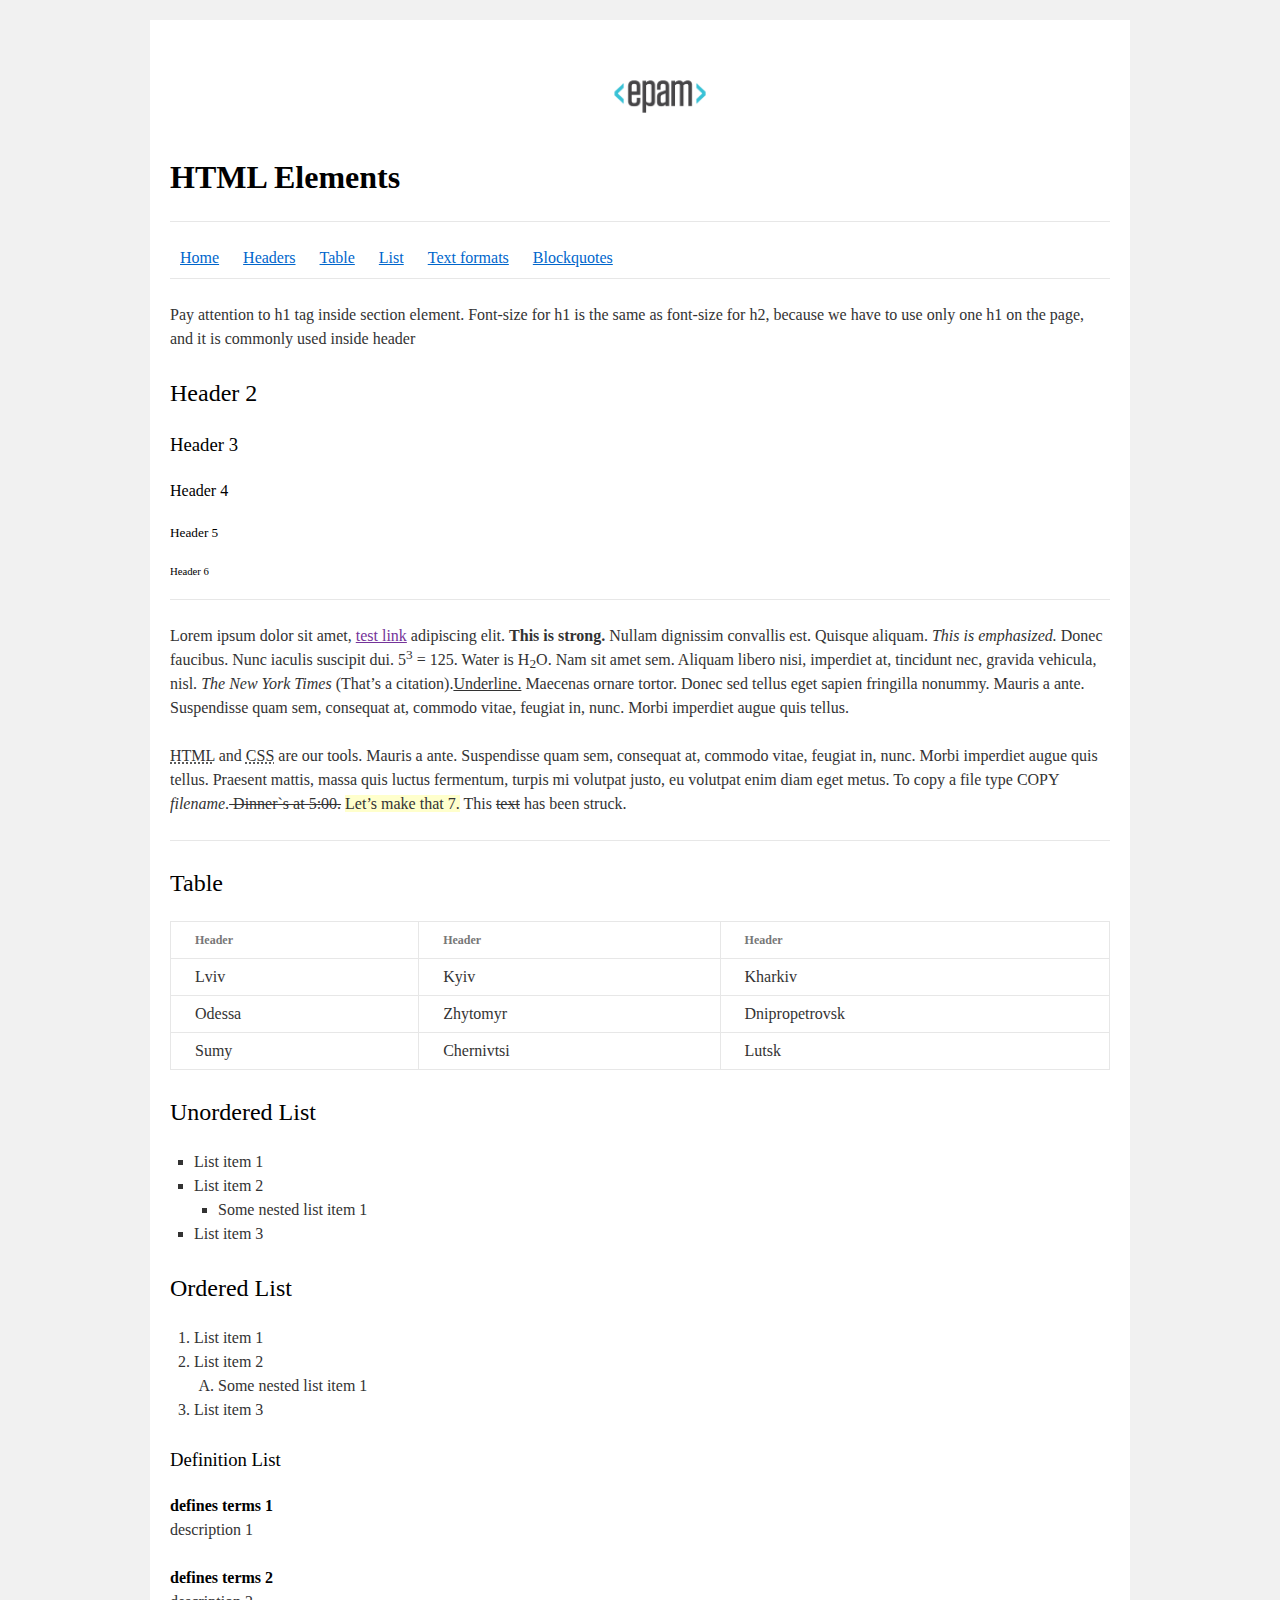
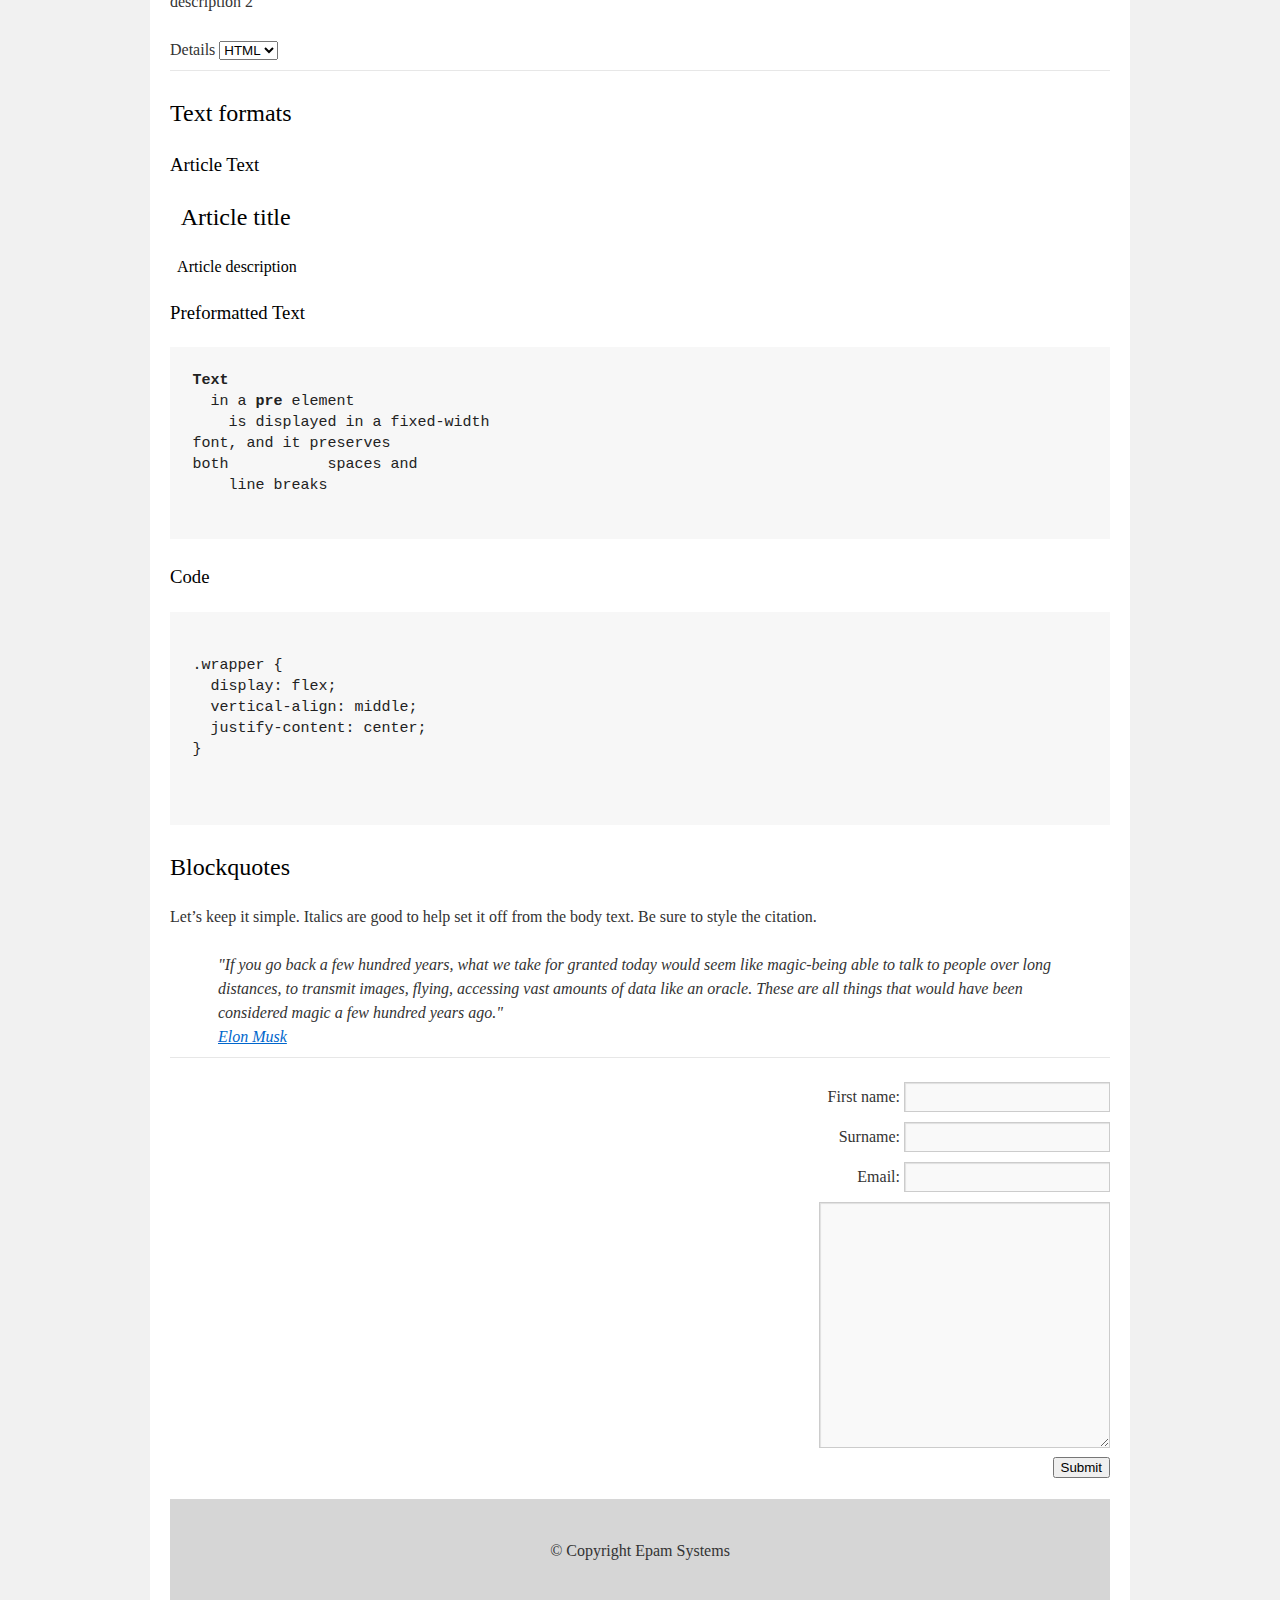
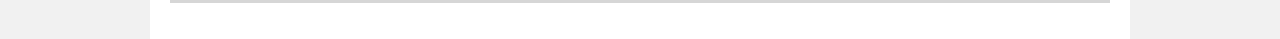
<file: FLX_homework_1/homework/index.html>
<!DOCTYPE html>
<html lang="en">

<head>
  <meta charset="utf-8">
  <title>HTML Basics</title>
  <link rel="stylesheet" href="style.css">
</head>

<body>
  <div id="wrapper">
    <div id="main">
      <div id="container">
        <div id="content" role="main">
          <header id="home">
            <img src="logo.png" alt="epam_Logo">
            <h1><b>HTML Elements</b></h1>
            <hr>
            <nav>
              <a href="#home">Home</a>
              <a href="#headers">Headers</a>
              <a href="#table">Table</a>
              <a href="#list">List</a>
              <a href="#text_formats">Text formats</a>
              <a href="#blockquotes">Blockquotes</a>
              <hr>
            </nav>
          </header>
          <main>
            <section id="headers">
              <p>Pay attention to h1 tag inside section element. Font-size for h1 is the same as font-size for h2,
                because we have to use only one h1 on the page, and it is commonly used inside header</p>
              <h2>Header 2</h2>
              <h3>Header 3</h3>
              <h4>Header 4</h4>
              <h5>Header 5</h5>
              <h6>Header 6</h6>
              <hr>
              <p>
                Lorem ipsum dolor sit amet, <a href="">test link</a> adipiscing elit. <b>This is strong.</b> Nullam
                dignissim convallis est.
                Quisque aliquam.<i> This is emphasized.</i> Donec faucibus. Nunc iaculis suscipit dui. 5<sup>3</sup> =
                125. Water is H<sub>2</sub>O.
                Nam sit amet sem. Aliquam libero nisi, imperdiet at, tincidunt nec, gravida vehicula, nisl.<i> The New
                  York
                  Times</i> (That’s a citation).<u>Underline.</u> Maecenas ornare tortor. Donec sed tellus eget sapien
                fringilla
                nonummy. Mauris a ante. Suspendisse quam sem, consequat at, commodo vitae, feugiat in, nunc. Morbi
                imperdiet augue quis tellus.
              </p>
              <p>
                <abbr title="Hypertext Markup Language">HTML</abbr> and <abbr title="Cascading Style Sheets">CSS</abbr>
                are our tools. Mauris a ante. Suspendisse quam sem, consequat at, commodo vitae, feugiat in,
                nunc. Morbi imperdiet augue quis tellus. Praesent mattis, massa quis luctus fermentum, turpis mi
                volutpat
                justo, eu volutpat enim diam eget metus. To copy a file type COPY <i>filename</i>.<del> Dinner`s at
                  5:00.</del>
                <ins>Let’s make
                  that 7.</ins> This <del>text</del> has been struck.
              </p>
              <hr>
            </section>
            <section id="table">
              <h2>Table</h2>
              <table>
                <tr>
                  <th>Header</th>
                  <th>Header</th>
                  <th>Header</th>
                </tr>
                <tr>
                  <td>Lviv</td>
                  <td>Kyiv</td>
                  <td>Kharkiv</td>
                </tr>
                <tr>
                  <td>Odessa</td>
                  <td>Zhytomyr</td>
                  <td>Dnipropetrovsk</td>
                </tr>
                <tr>
                  <td>Sumy</td>
                  <td>Chernivtsi</td>
                  <td>Lutsk</td>
                </tr>
              </table>
            </section>
            <section id="list">
              <h2>Unordered List</h2>
              <ul>
                <li>List item 1</li>
                <li>List item 2
                  <ul>
                    <li>Some nested list item 1</li>
                  </ul>
                </li>
                <li>List item 3</li>
              </ul>
              <h2>Ordered List</h2>
              <ol>
                <li>List item 1</li>
                <li>List item 2
                  <ol>
                    <li>Some nested list item 1</li>
                  </ol>
                </li>
                <li>List item 3</li>
              </ol>
              <h3>Definition List</h3>
              <dl>
                <dt>defines terms 1</dt>
                <dd>description 1</dd>
                <dt>defines terms 2</dt>
                <dd>description 2</dd>
              </dl>
              <label>Details&nbsp;<select>
                  <option>HTML</option>
                  <option>CSS</option>
                  <option>JS</option>
                </select></label>
              <hr>
            </section>
            <section id="text_formats">
              <h2>Text formats</h2>
              <h3>Article Text</h3>
              <h2>&nbsp; Article title</h2>
              <h4>&nbsp; Article description</h4>
              <h3>Preformatted Text</h3>
                <pre><b>Text</b><br>&nbsp; in a <b>pre</b> element<br>    is displayed in a fixed-width<br>font, and it preserves<br>both           spaces and<br>    line breaks<br><br></pre>
              <h3>Code</h3>
              <pre><br>.wrapper {<br>  display: flex;<br>  vertical-align: middle;<br>  justify-content: center;<br>}<br><br><br></pre>
            </section>
            <section id="blockquotes">
              <h2>Blockquotes</h2>
              <p>Let’s keep it simple. Italics are good to help set it off from the body text. Be sure to style the
                citation.</p>            
              <blockquote>
                "If you go back a few hundred years, what we take for granted today would seem like magic-being able
                to talk to people over long distances, to transmit images, flying, accessing vast amounts of data like
                an oracle. These are all things that would have been considered magic a few hundred years ago."<br>
                <a href="https://uk.wikipedia.org/wiki/%D0%86%D0%BB%D0%BE%D0%BD_%D0%9C%D0%B0%D1%81%D0%BA">Elon Musk</a>
              </blockquote>
              <hr>
            </section>
            <form method="Post" action="https://formspree.io/tarasbgluck@gmail.com">
              <label>First name: <input type="text" name="name"/></label>
              <br>
              <label>Surname: <input type="text" name="surname"/></label>
              <br>
              <label>Email: <input type="email" name="_replyto" required></label>
              <br>
              <textarea cols=30 rows=10>
              </textarea>
              <br>
              <button type="submit" value="Send">Submit</button>
            </form>
          </main>
          <footer>
            <span>© Copyright Epam Systems</span>
          </footer>                
        </div>
      </div>
    </div>
  </div>
</body>

</html>
</file>
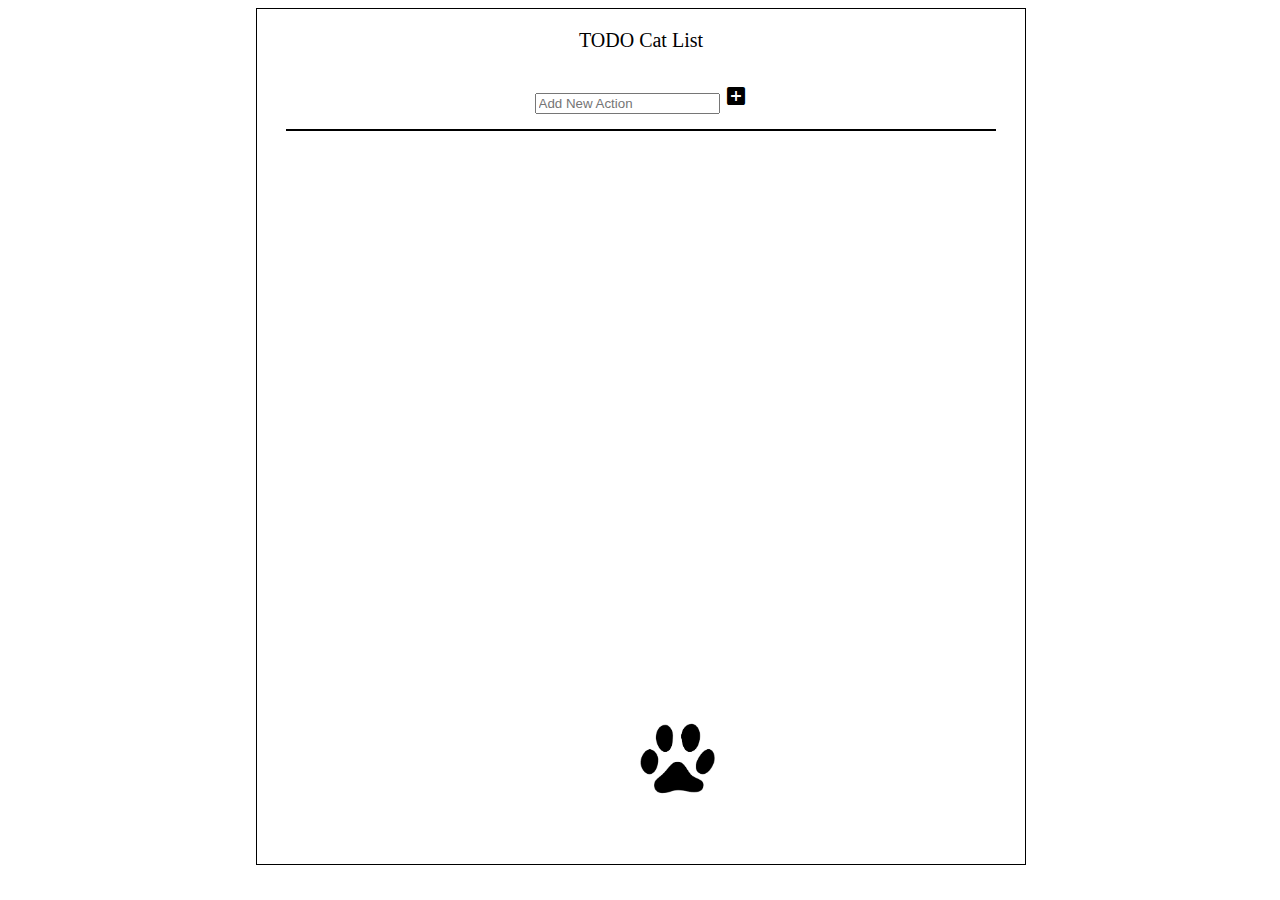
<file: FLX_homework_11/homework/index.html>
<!DOCTYPE html>
<html lang="en">
<head>
  <meta charset="UTF-8">
  <title>Homework 11 - TODO Cat List</title>
  <link rel="stylesheet" href="./assets/material-icons/material-icons.css">
  <link rel="stylesheet" href="./assets/styles.css">
</head>
<body>
  <header>
    <div class="h1">TODO Cat List</div>
    <p id = "notification"></p>
    <div>
        <input type="text" placeholder="Add New Action" id="toDoEl">
        <span onclick="newElement()" class="addBtn" role="button"><i class="material-icons">
            add_box</i></span>
    </div>
  </header>
  <main>
    <div class="line"></div>
    <div>
      <ul id="list"></ul>
    </div>
  </main>
  <footer>
    <img src="assets/img/cat.png" alt="cat">
  </footer>

  <script src="./src/app.js"></script>
</body>
</html>
</file>
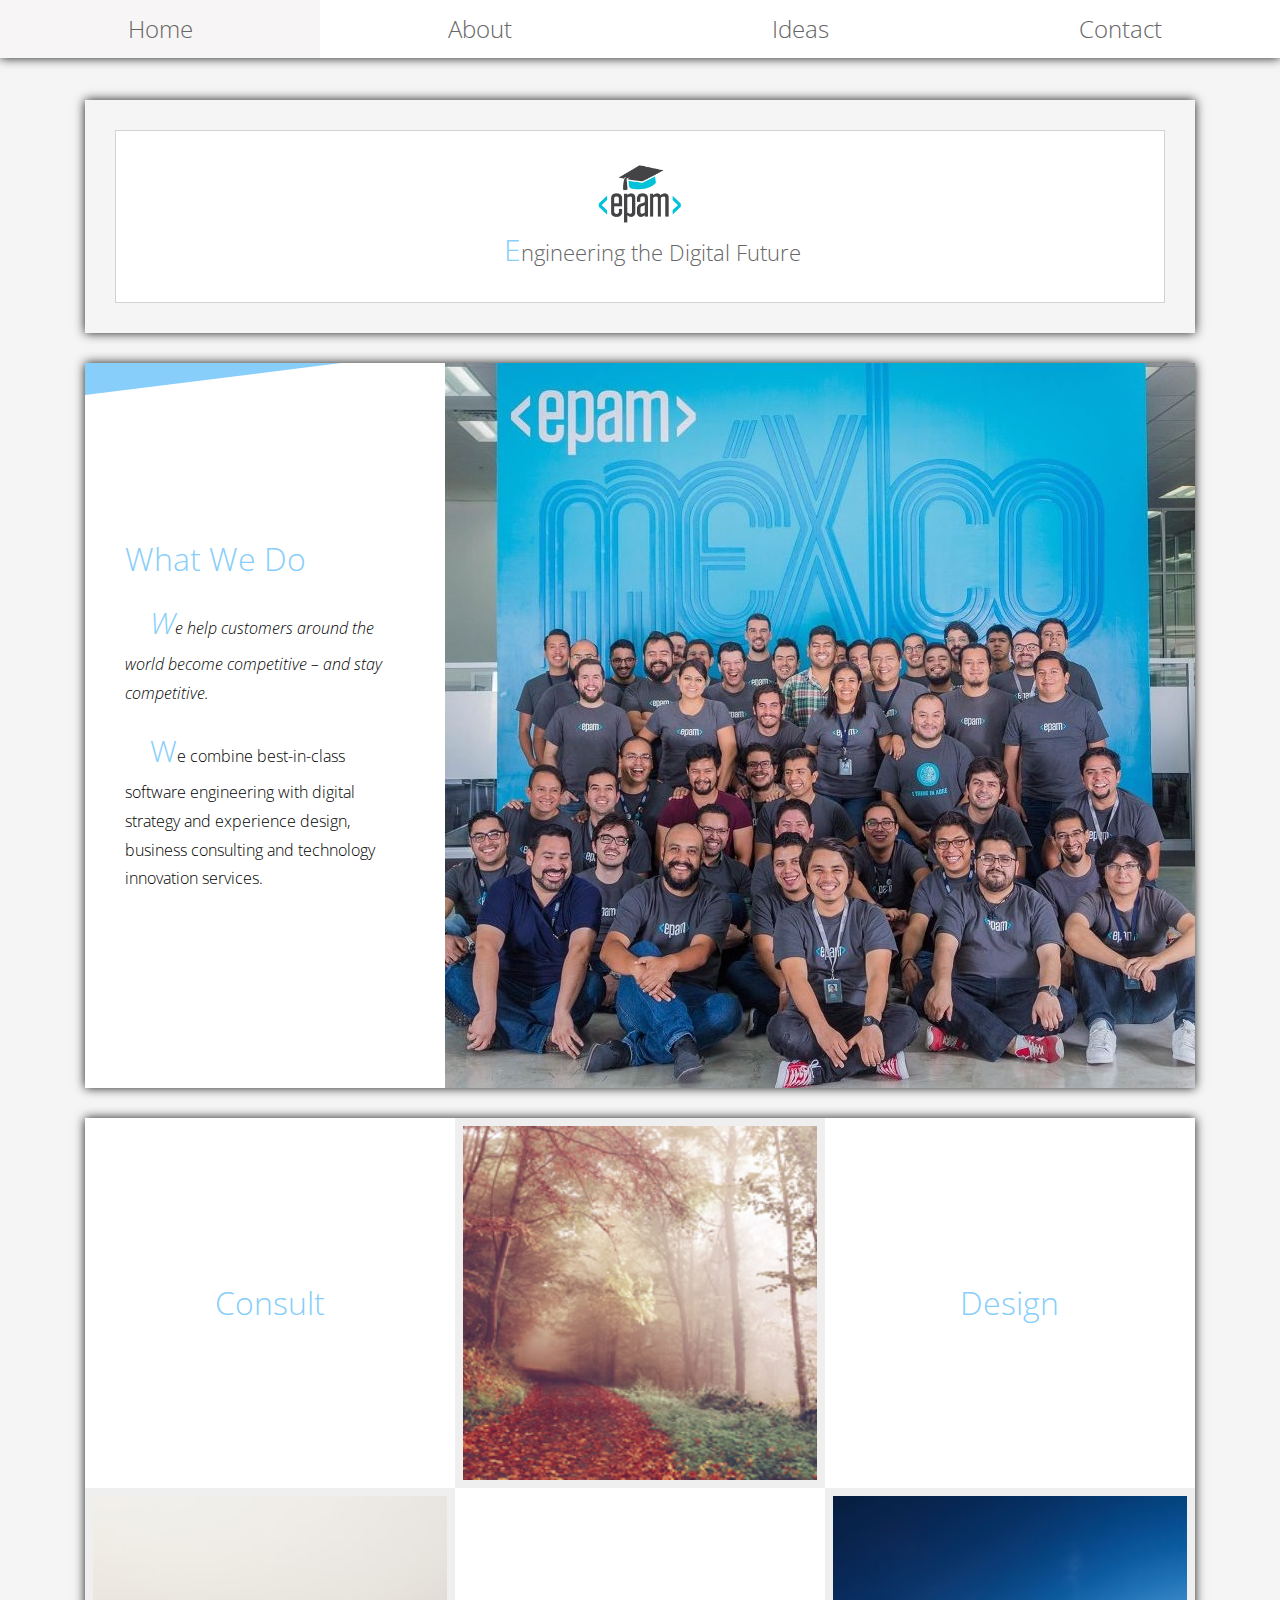
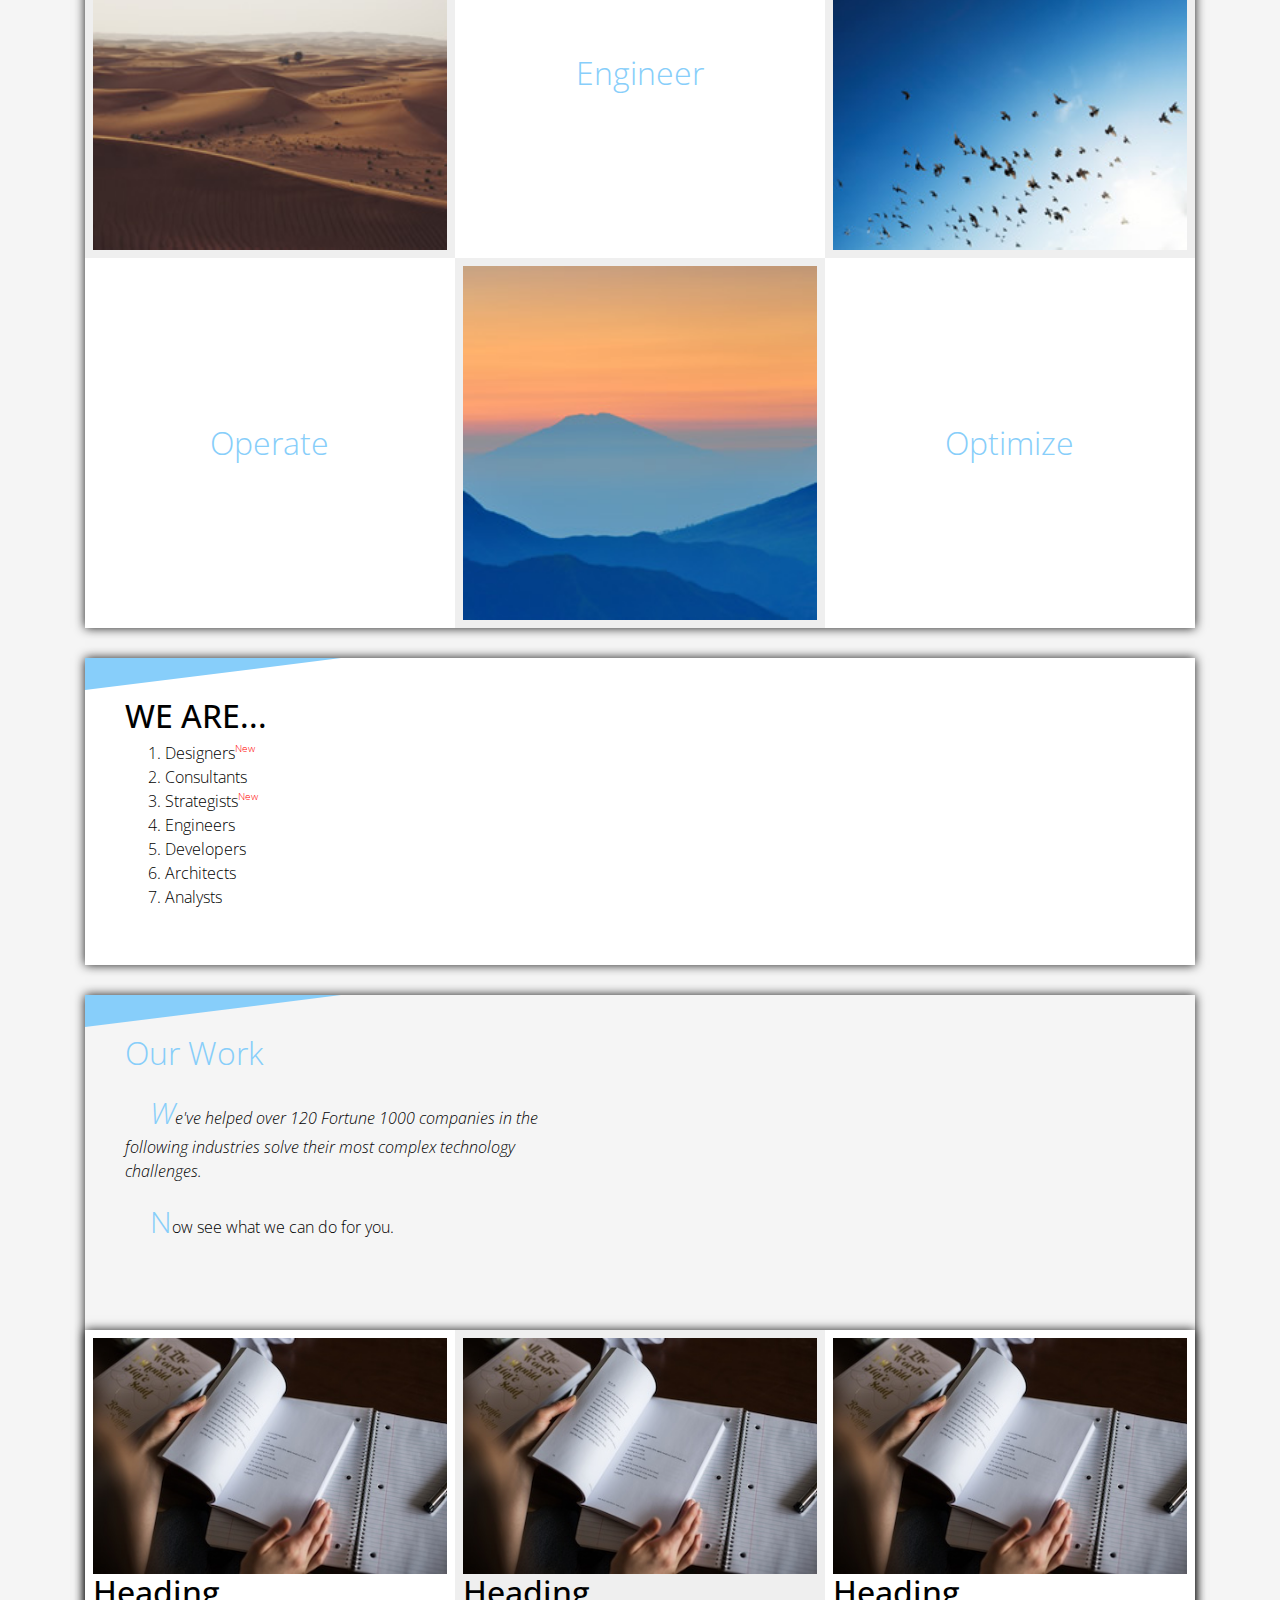
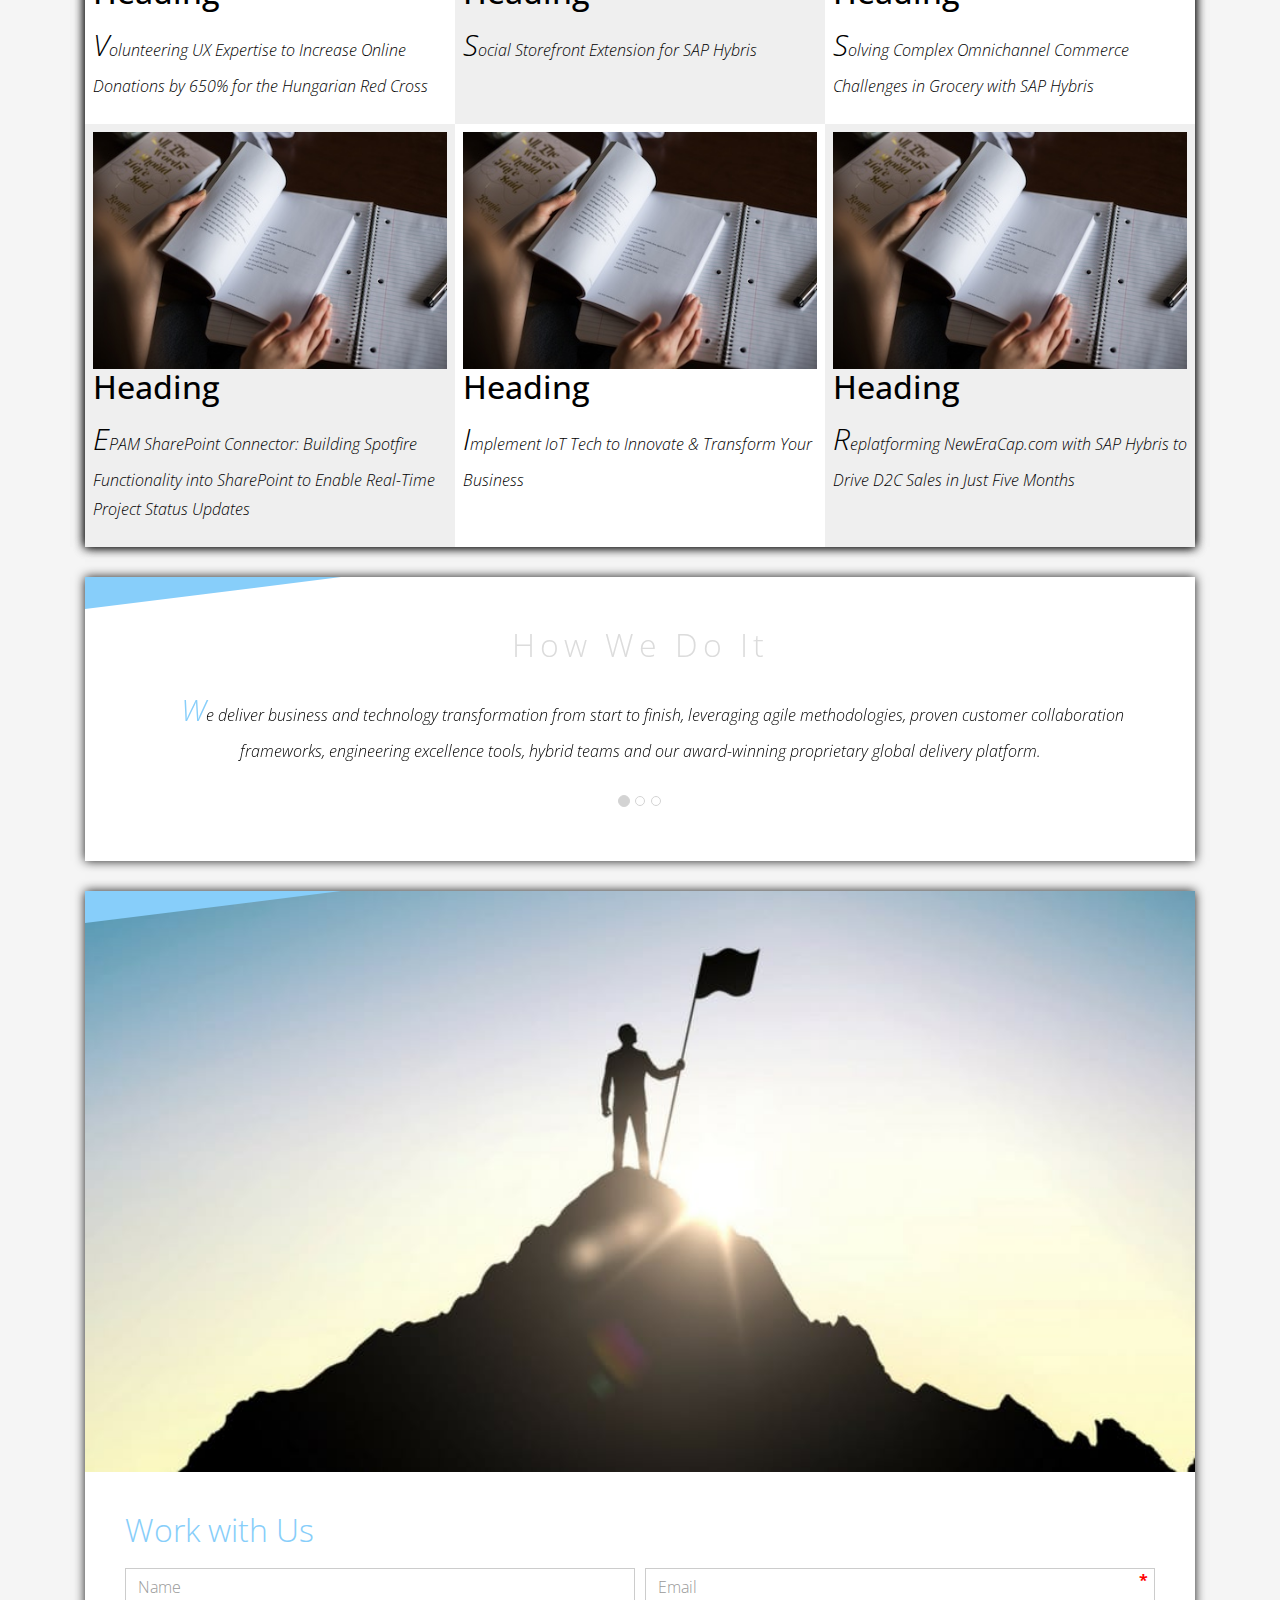
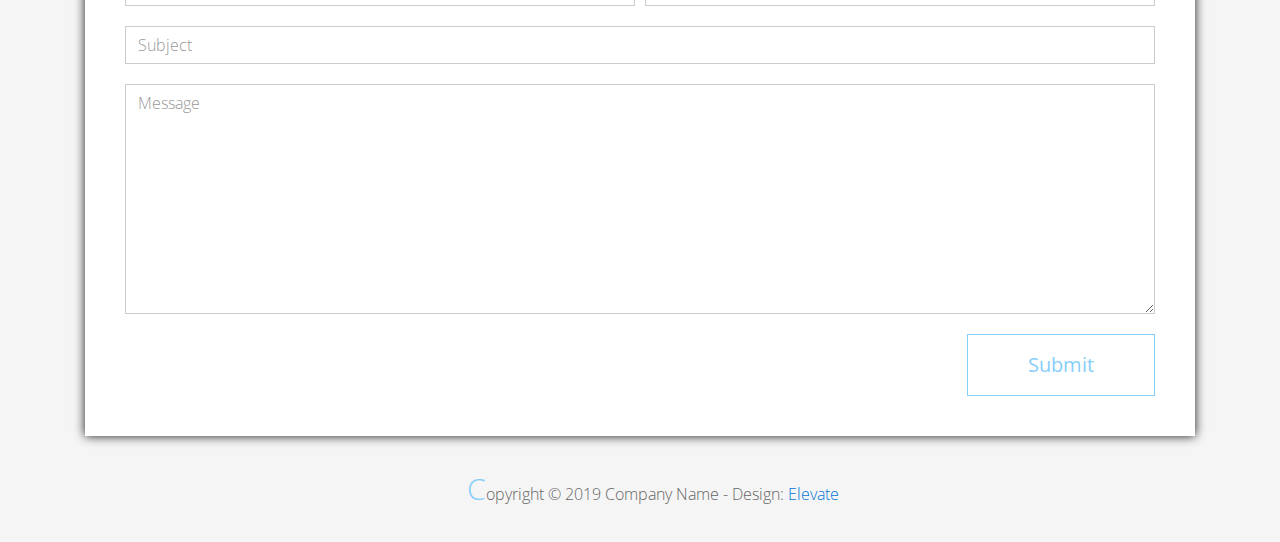
<file: FLX_homework_2/homework/index.html>
<!DOCTYPE html>
<html lang="en">
<head>
  <meta charset="utf-8">
  <meta http-equiv="X-UA-Compatible" content="IE=edge">
  <meta name="viewport" content="width=device-width, initial-scale=1">

  <title>CSS Basics HW</title>



  <!-- load stylesheets -->
  <link rel="stylesheet" href="http://fonts.googleapis.com/css?family=Open+Sans:300,400">
  <!-- Google web font "Open Sans" -->
  <link rel="stylesheet" href="css/bootstrap.min.css">
  <!-- Bootstrap style -->
  <link rel="stylesheet" href="css/general.css">
  <link rel="stylesheet" href="css/style.css">
  <!-- Templatemo style -->
</head>

<body>
<div class="container">

  <div class="tm-sidebar">
    <nav class="tm-main-nav">
      <ul>
        <li class="tm-nav-item"><a href="#home" class="tm-nav-item-link">Home</a></li>
        <li class="tm-nav-item"><a href="#about" class="tm-nav-item-link">About</a></li>
        <li class="tm-nav-item"><a href="#ideas" class="tm-nav-item-link">Ideas</a></li>
        <li class="tm-nav-item"><a href="#contact" class="tm-nav-item-link">Contact</a></li>
      </ul>
    </nav>
  </div>

  <div class="tm-main-content">

    <div id="home" class="tm-content-box tm-content-header margin-b-10">
      <div class="tm-banner">
        <div class="tm-banner-inner">
          <img src="img/epam_logo.png" width="100" alt="">
          <p class="tm-banner-text">Engineering the Digital Future</p>
        </div>
      </div>
    </div>

    <section>
      <div class="tm-content-box flex-2-col">

        <div class="padding-medium flex-item tm-team-description-container flex-item">
          <h2 class="tm-section-title">What We Do</h2>
          <p class="tm-section-description">We help customers around the world become competitive – and stay competitive.</p>
          <p class="tm-section-description"> We combine best-in-class software engineering with digital strategy and experience design, business consulting and technology innovation services.</p>
        </div>
        <div class="flex-item">
          <img src="img/epam-mexico.jpg" alt="epam-mexico">
        </div>

      </div>

      <div id="about" class="tm-content-box">

        <ul class="boxes gallery-container">
          <li class="box box-bg">
            <h2 class="tm-section-title tm-section-title-box tm-box-bg-title">Consult</h2>
          </li>
          <li class="box">
            <a href="img/idea-large-01.jpg">
              <img src="img/idea-01.jpg" alt="Image" class="img-fluid thumbnail box-img">
            </a>
          </li>
          <li class="box box-bg">
            <h2 class="tm-section-title tm-section-title-box tm-box-bg-title">Design</h2>
          </li>
          <li class="box">
            <a href="img/idea-large-02.jpg">
              <img src="img/idea-02.jpg" alt="Image" class="img-fluid thumbnail box-img">
            </a>
          </li>
          <li class="box box-bg">
            <h2 class="tm-section-title tm-section-title-box tm-box-bg-title">Engineer</h2>
          </li>
          <li class="box">
            <a href="img/idea-large-03.jpg">
              <img src="img/idea-03.jpg" alt="Image" class="img-fluid thumbnail box-img">
            </a>
          </li>
          <li class="box box-bg">
            <h2 class="tm-section-title tm-section-title-box tm-box-bg-title">Operate</h2>
          </li>
          <li class="box">
            <a href="img/idea-large-04.jpg">
              <img src="img/idea-04.jpg" alt="Image" class="img-fluid thumbnail box-img">
            </a>
          </li>
          <li class="box box-bg">
            <h2 class="tm-section-title tm-section-title-box tm-box-bg-title">Optimize</h2>
          </li>
        </ul>

      </div>

    </section>

    <!-- slider -->
    <section class="heading tm-content-box">
      <div class="padding-medium">
        <h2> WE ARE...</h2>
        <ol>
          <li><a href="index.html" class="text">Designers</a></li>
          <li><a href="index.html">Consultants</a></li>
          <li><a href="#" class="text">Strategists</a></li>
          <li><a href="#">Engineers</a></li>
          <li><a href="#">Developers</a></li>
          <li><a href="#">Architects</a></li>
          <li><a href="#">Analysts</a></li>
        </ol>
      </div>
    </section>

    <section class="blocks">
      <div class="padding-medium flex-item tm-team-description-container">
        <h2 class="tm-section-title">Our Work</h2>
        <p class="tm-section-description">We've helped over 120 Fortune 1000 companies in the following industries solve their most complex technology challenges. </p>
        <p class="tm-section-description"> Now see what we can do for you.</p>
      </div>
      <div class="tm-content-box flex-2-col">
      </div>
      <div  class="tm-content-box">
        <ul class="boxes gallery-container">
          <li class="box box-work">
            <img src="img/study.jpeg" alt="Image" class="img-fluid">
            <div>
              <h2>Heading</h2>
              <p>Volunteering UX Expertise to Increase Online Donations by 650% for the Hungarian Red Cross</p>
            </div>
          </li>
          <li class="box box-work">
            <img src="img/study.jpeg" alt="Image" class="img-fluid">
            <div>
              <h2>Heading</h2>
              <p>Social Storefront Extension for SAP Hybris</p>
            </div>
          </li>
          <li class="box box-work">
            <img src="img/study.jpeg" alt="Image" class="img-fluid">
            <div>
              <h2>Heading</h2>
              <p>Solving Complex Omnichannel Commerce Challenges in Grocery with SAP Hybris</p>
            </div>
          </li>
          <li class="box box-work">
            <img src="img/study.jpeg" alt="Image" class="img-fluid">
            <div>
              <h2>Heading</h2>
              <p>EPAM SharePoint Connector: Building Spotfire Functionality into SharePoint to Enable Real-Time Project Status Updates</p>
            </div>
          </li>
          <li class="box box-work">
            <img src="img/study.jpeg" alt="Image" class="img-fluid">
            <div>
              <h2>Heading</h2>
              <p>Implement IoT Tech to Innovate &amp; Transform Your Business</p>
            </div>
          </li>
          <li class="box box-work">
            <img src="img/study.jpeg" alt="Image" class="img-fluid">
            <div>
              <h2>Heading</h2>
              <p>Replatforming NewEraCap.com with SAP Hybris to Drive D2C Sales in Just Five Months</p>
            </div>
          </li>
        </ul>

      </div>
    </section>

    <section id="ideas">
      <div id="tmCarousel" class="carousel slide tm-content-box" data-ride="carousel">

        <ol class="carousel-indicators">
          <li data-target="#tmCarousel" data-slide-to="0" class="active"></li>
          <li data-target="#tmCarousel" data-slide-to="1" class=""></li>
          <li data-target="#tmCarousel" data-slide-to="2" class=""></li>
        </ol>

        <div class="carousel-inner" role="listbox">

          <div class="carousel-item active">
            <div class="carousel-content">
              <div class="flex-item">
                <h2 class="tm-section-title">How We Do It</h2>
                <p class="tm-section-description carousel-description">We deliver business and technology transformation from start to finish, leveraging agile methodologies, proven customer collaboration frameworks, engineering excellence tools, hybrid teams and our award-winning proprietary global delivery platform.</p>
              </div>
            </div>
          </div>

          <div class="carousel-item">
            <div class="carousel-content">
              <div class="flex-item">
                <h2 class="tm-section-title">Our Clients</h2>
                <p class="tm-section-description carousel-description">Lorem ipsum dolor sit amet,
                  consectetur adipiscing elit. Quisque vel nisi pharetra nibh varius pharetra ac
                  sagittis nisi. Etiam pharetra vestibulum hendrerit. Pellentesque interdum metus
                  sed massa rutrum.</p>
              </div>
            </div>
          </div>

          <div class="carousel-item">
            <div class="carousel-content">
              <div class="flex-item">
                <h2 class="tm-section-title">Our Projects</h2>
                <p class="tm-section-description carousel-description">Donec ex libero, fringilla
                  vitae purus sit amet, rhoncus pharetra lorem. Pellentesque id sem id lacus
                  ultricies vehicula. Aliquam rutrum mi non. Pellentesque interdum metus sed massa
                  rutrum.</p>
              </div>
            </div>
          </div>

        </div>

      </div>
    </section>

    <section class="tm-content-box">
      <img src="img/contact-us.jpg" alt="Contact image" class="img-fluid img-contact-us">

      <div id="contact" class="padding-medium">
        <h2 class="tm-section-title">Work with Us</h2>
        <form action="#contact" method="get" class="contact-form">

          <div class="form-group col-xs-12 col-sm-12 col-md-6 col-lg-6 form-group-2-col-left">
            <input type="text" id="contact_name" name="contact_name" class="form-control"
                   placeholder="Name" required/>
          </div>
          <div class="form-group col-xs-12 col-sm-12 col-md-6 col-lg-6 form-group-2-col-right mandatory-field">
            <input type="email" id="contact_email" name="contact_email" class="form-control"
                   placeholder="Email" required/>
          </div>
          <div class="form-group">
            <input type="text" id="contact_subject" name="contact_subject" class="form-control"
                   placeholder="Subject" required/>
          </div>
          <div class="form-group">
            <textarea id="contact_message" name="contact_message" class="form-control" rows="9"
                      placeholder="Message" required></textarea>
          </div>

          <button type="submit" class="btn btn-primary submit-btn">Submit</button>

        </form>
      </div>
    </section>

    <footer class="tm-footer">
      <p class="text-xs-center">Copyright &copy; 2019 Company Name

        - Design: <a rel="nofollow" href="http://www.templatemo.com/tm-481-elevate"
                     target="_parent">Elevate</a></p>
    </footer>

  </div>

</div>

</body>
</html>
</file>
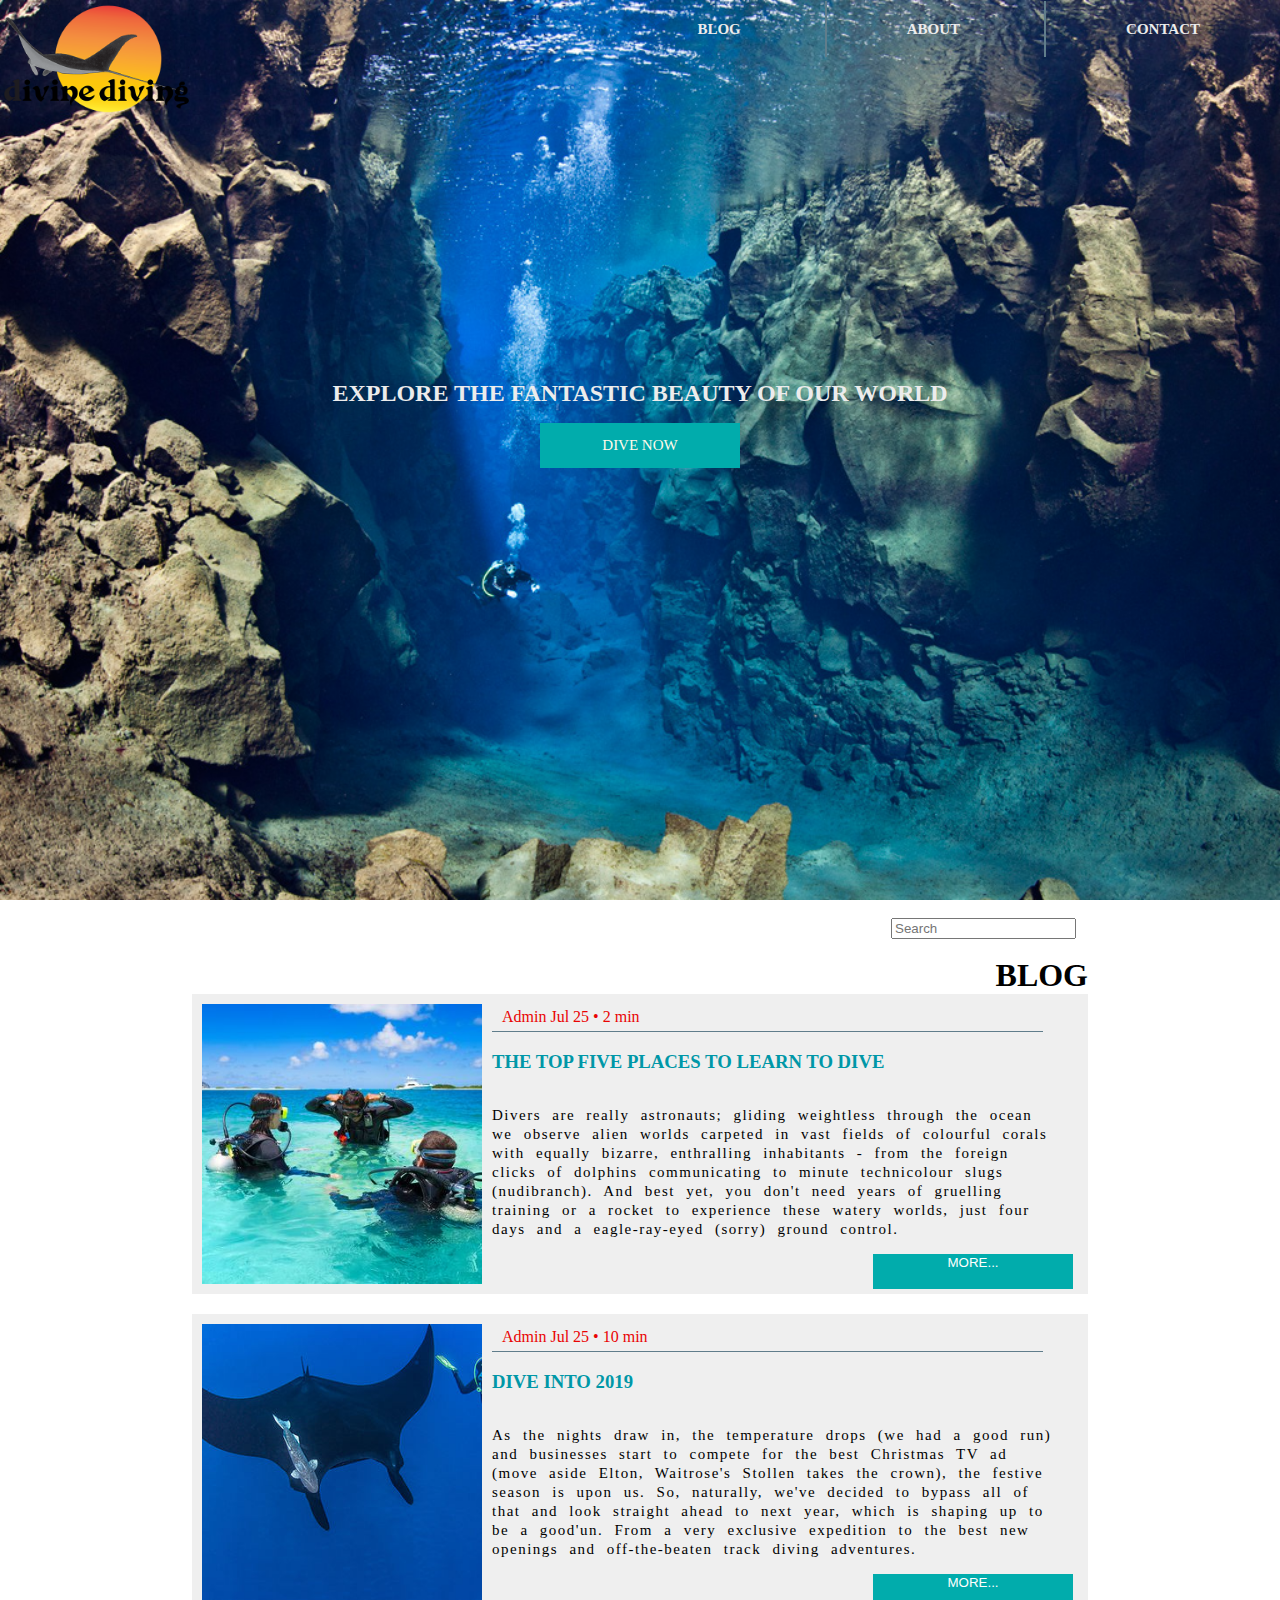
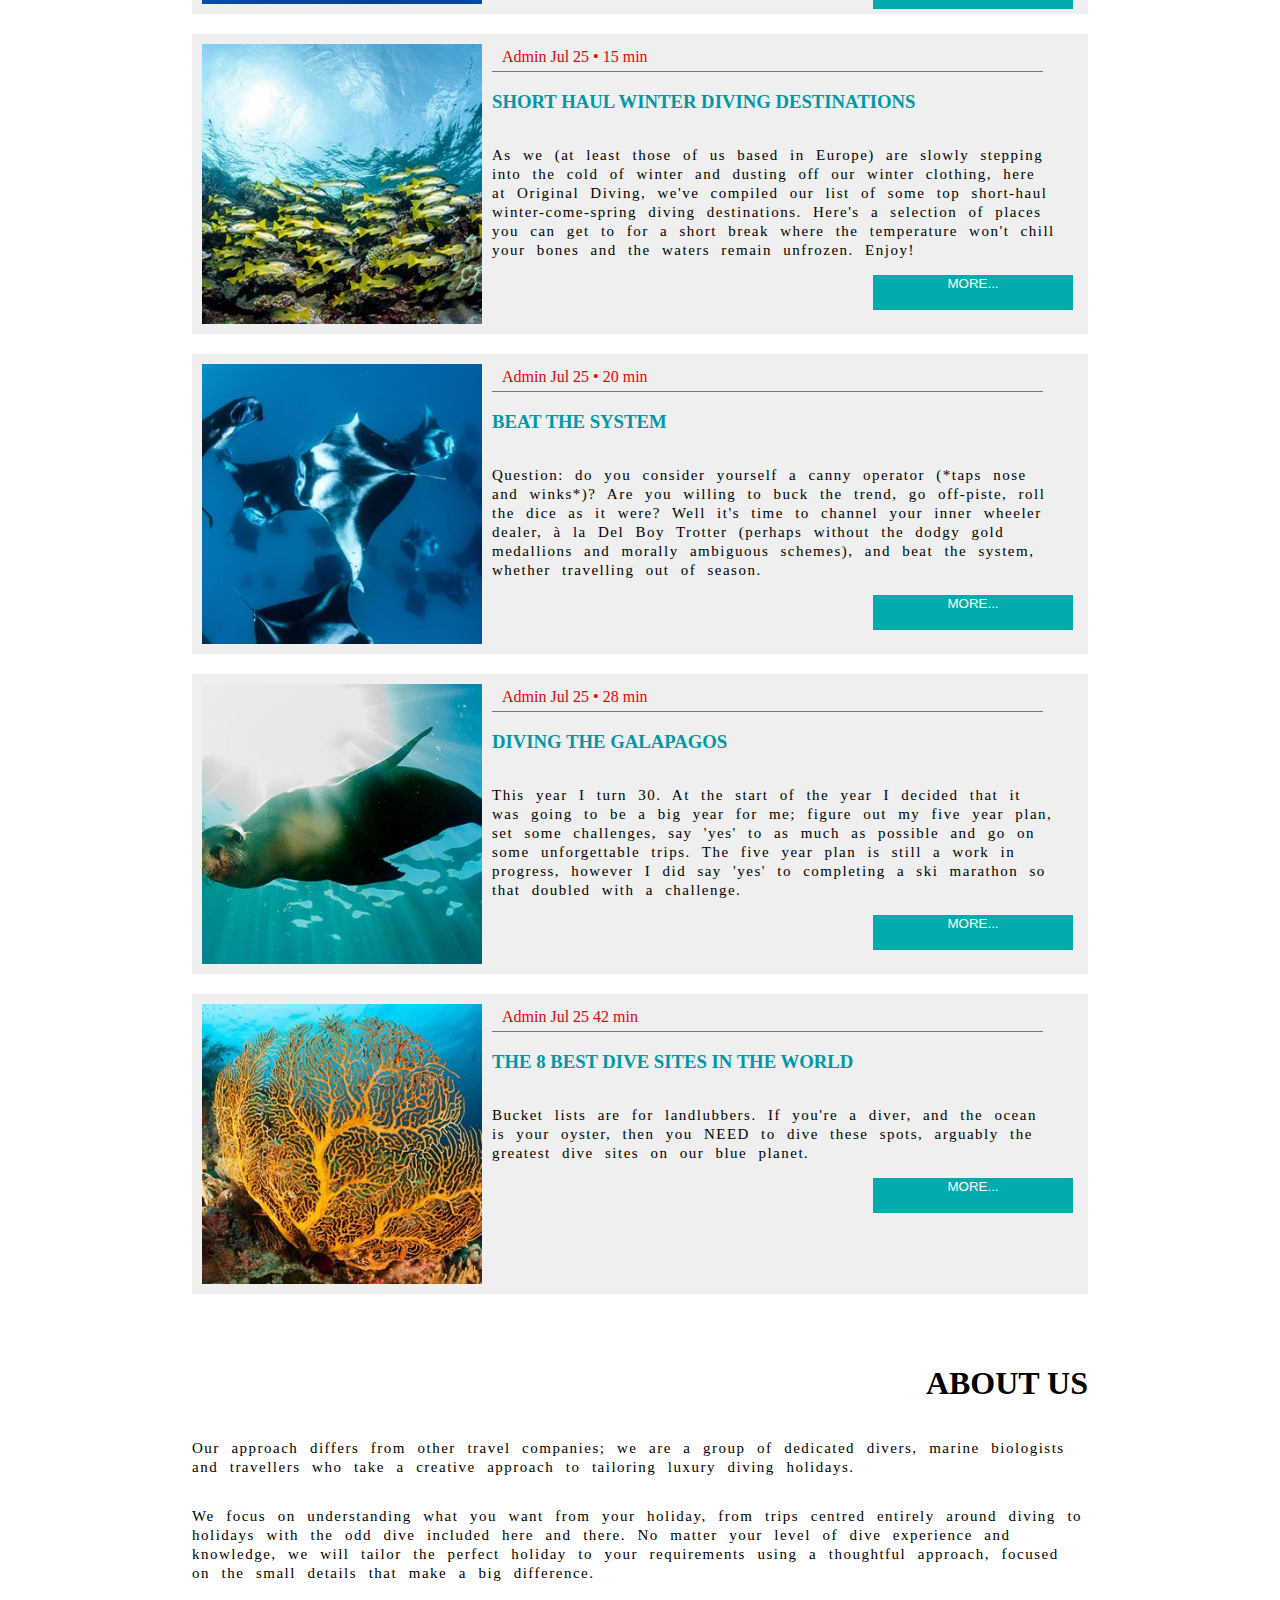
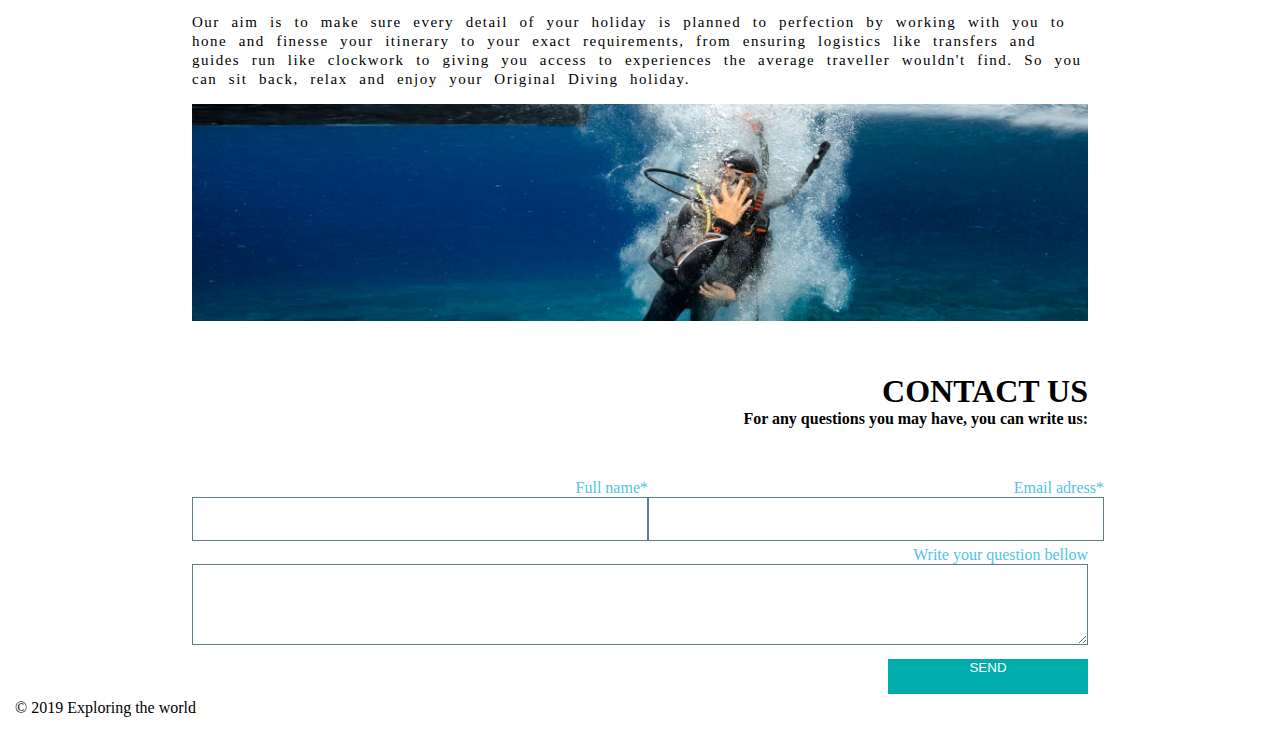
<file: FLX_homework_3/homework/index.html>
<!DOCTYPE html>
<html lang="en">

  <head>
    <meta charset="UTF-8">
    <meta name="viewport" content="width=device-width, initial-scale=1.0">
    <meta http-equiv="X-UA-Compatible" content="ie=edge">

    

    <link rel="stylesheet" type="text/css" href="css/style1.css">
    <!-- <link rel="stylesheet" type="text/css" href="css/style2.css"> -->

    <title>Explore the world of ocean</title>
  </head>

  <body>
    <div class="main-wrapper">
      <header>
        <div class="top-wrapper">
          <div class="logo">
            <img src="img/logo.png" alt="">
          </div>

          <nav>
            <a role="button" href="#list" target="_self">Blog</a>
            <a role="button" href="#about" target="_self">About</a>
            <a role="button" href="#contact" target="_self">Contact</a>
          </nav>
        </div>
        <section>
          <h1>
            Explore the fantastic beauty of our world
          </h1>
          <a class="btn btn-top" href="#list" target="_self">Dive now</a>
        </section>
      </header>
      <main>
        <div class="toolbar">
          <input type="text" placeholder="Search">
        </div>
        <section class="post-list" id="list">
          <h1>Blog</h1>
          <article>
            <img src="img/post-1.jpg" alt="">
            <div>
              <div class="post">
                <div class="post-description">
                  Admin Jul 25 &#8226; 2 min
                </div>
                <h3>The Top Five Places To Learn To Dive</h3>
                <p>
                  Divers are really astronauts; gliding weightless through the ocean we observe alien worlds carpeted
                  in
                  vast fields of colourful corals with equally bizarre, enthralling inhabitants - from the foreign
                  clicks
                  of dolphins communicating to minute technicolour slugs (nudibranch). And best yet, you don't need
                  years
                  of gruelling training or a rocket to experience these watery worlds, just four days and a
                  eagle-ray-eyed
                  (sorry) ground control.
                </p>
              </div>
              <button class="btn">More...</button>
            </div>
          </article>
          <article>
            <img src="img/post-2.jpg" alt="">
            <div>
              <div class="post">
                <div class="post-description">
                  Admin Jul 25 &#8226; 10 min
                </div>
                <h3>Dive Into 2019</h3>
                <p>
                  As the nights draw in, the temperature drops (we had a good run) and businesses start to compete for
                  the
                  best Christmas TV ad (move aside Elton, Waitrose's Stollen takes the crown), the festive season is
                  upon
                  us. So, naturally, we've decided to bypass all of that and look straight ahead to next year, which is
                  shaping up to be a good'un. From a very exclusive expedition to the best new openings and
                  off-the-beaten
                  track diving adventures.
                </p>
              </div>
              <button class="btn">More...</button>
            </div>
          </article>
          <article>
            <img src="img/post-3.jpg" alt="">
            <div>
              <div class="post">
                <div class="post-description">
                  Admin Jul 25 &#8226; 15 min
                </div>
                <h3>Short Haul Winter Diving Destinations</h3>
                <p>
                  As we (at least those of us based in Europe) are slowly stepping into the cold of winter and dusting
                  off
                  our winter clothing, here at Original Diving, we've compiled our list of some top short-haul
                  winter-come-spring diving destinations. Here's a selection of places you can get to for a short break
                  where the temperature won't chill your bones and the waters remain unfrozen. Enjoy!
                </p>
              </div>
              <button class="btn">More...</button>
            </div>
          </article>
          <article>
            <img src="img/post-4.jpg" alt="">
            <div>
              <div class="post">
                <div class="post-description">
                  Admin Jul 25 &#8226; 20 min
                </div>
                <h3>Beat the System</h3>
                <p>
                  Question: do you consider yourself a canny operator (*taps nose and winks*)? Are you willing to buck
                  the
                  trend, go off-piste, roll the dice as it were? Well it's time to channel your inner wheeler dealer, à
                  la
                  Del Boy Trotter (perhaps without the dodgy gold medallions and morally ambiguous schemes), and beat
                  the
                  system, whether travelling out of season.
                </p>
              </div>
              <button class="btn">More...</button>
            </div>
          </article>
          <article>
            <img src="img/post-5.jpg" alt="">
            <div>
              <div class="post">
                <div class="post-description">
                  Admin Jul 25 &#8226; 28 min
                </div>
                <h3>Diving The Galapagos</h3>
                <p>
                  This year I turn 30. At the start of the year I decided that it was going to be a big year for me;
                  figure out my five year plan, set some challenges, say 'yes' to as much as possible and go on some
                  unforgettable trips. The five year plan is still a work in progress, however I did say 'yes' to
                  completing a ski marathon so that doubled with a challenge.
                </p>
              </div>
              <button class="btn">More...</button>
            </div>
          </article>
          <article>
            <img src="img/post-6.jpg" alt="">
            <div>
              <div class="post">
                <div class="post-description">
                  Admin Jul 25 42 min
                </div>
                <h3>The 8 Best Dive Sites in the World</h3>
                <p>Bucket lists are for landlubbers. If you're a diver, and the ocean is your oyster, then you NEED to
                  dive
                  these spots, arguably the greatest dive sites on our blue planet.</p>
              </div>
              <button class="btn">More...</button>
            </div>
          </article>
        </section>

        <section class="about" id="about">
          <div>
            <h1>About Us</h1>
            <p>
              Our approach differs from other travel companies; we are a group of dedicated divers, marine biologists
              and
              travellers who take a creative approach to tailoring luxury diving holidays.
            </p>
            <p>
              We focus on understanding what you want from your holiday, from trips centred entirely around diving to
              holidays with the odd dive included here and there. No matter your level of dive experience and
              knowledge,
              we will tailor the perfect holiday to your requirements using a thoughtful approach, focused on the small
              details that make a big difference.
            </p>
            <p>
              Our aim is to make sure every detail of your holiday is planned to perfection by working with you to hone
              and finesse your itinerary to your exact requirements, from ensuring logistics like transfers and guides
              run like clockwork to giving you access to experiences the average traveller wouldn't find. So you can
              sit
              back, relax and enjoy your Original Diving holiday.
            </p>
          </div>
          <div>
            <img src="img/about-section.jpg" alt="">
          </div>
        </section>

        <section class="contact-form" id="contact">
          <h1>CONTACT US</h1>
          <h4>For any questions you may have, you can write us:</h4>

          <form action="#" method="POST">
            <div class="formInputs">
                <div class="nameInput">
                  <label for="fullName">Full name*</label>
                  <input type="text" name="name" id="fullName" required>
                </div>
                <div class="emailInput">
                  <label for="emailInput">Email adress*</label>
                  <input type="email" name="email" id="emailInput" required>
                </div>
            </div>
            <div class="textarea">
              <label for="text">Write your question bellow</label>
                <textarea name="text" id="text" cols="110" rows="5"></textarea>
                <button type="submit" class="btnForm">send</button>
            </div>
            
          </form>

        </section>
      </main>
      <footer>
        <span>&#169; 2019 Exploring the world</span>
      </footer>
    </div>
  </body>

</html>
</file>
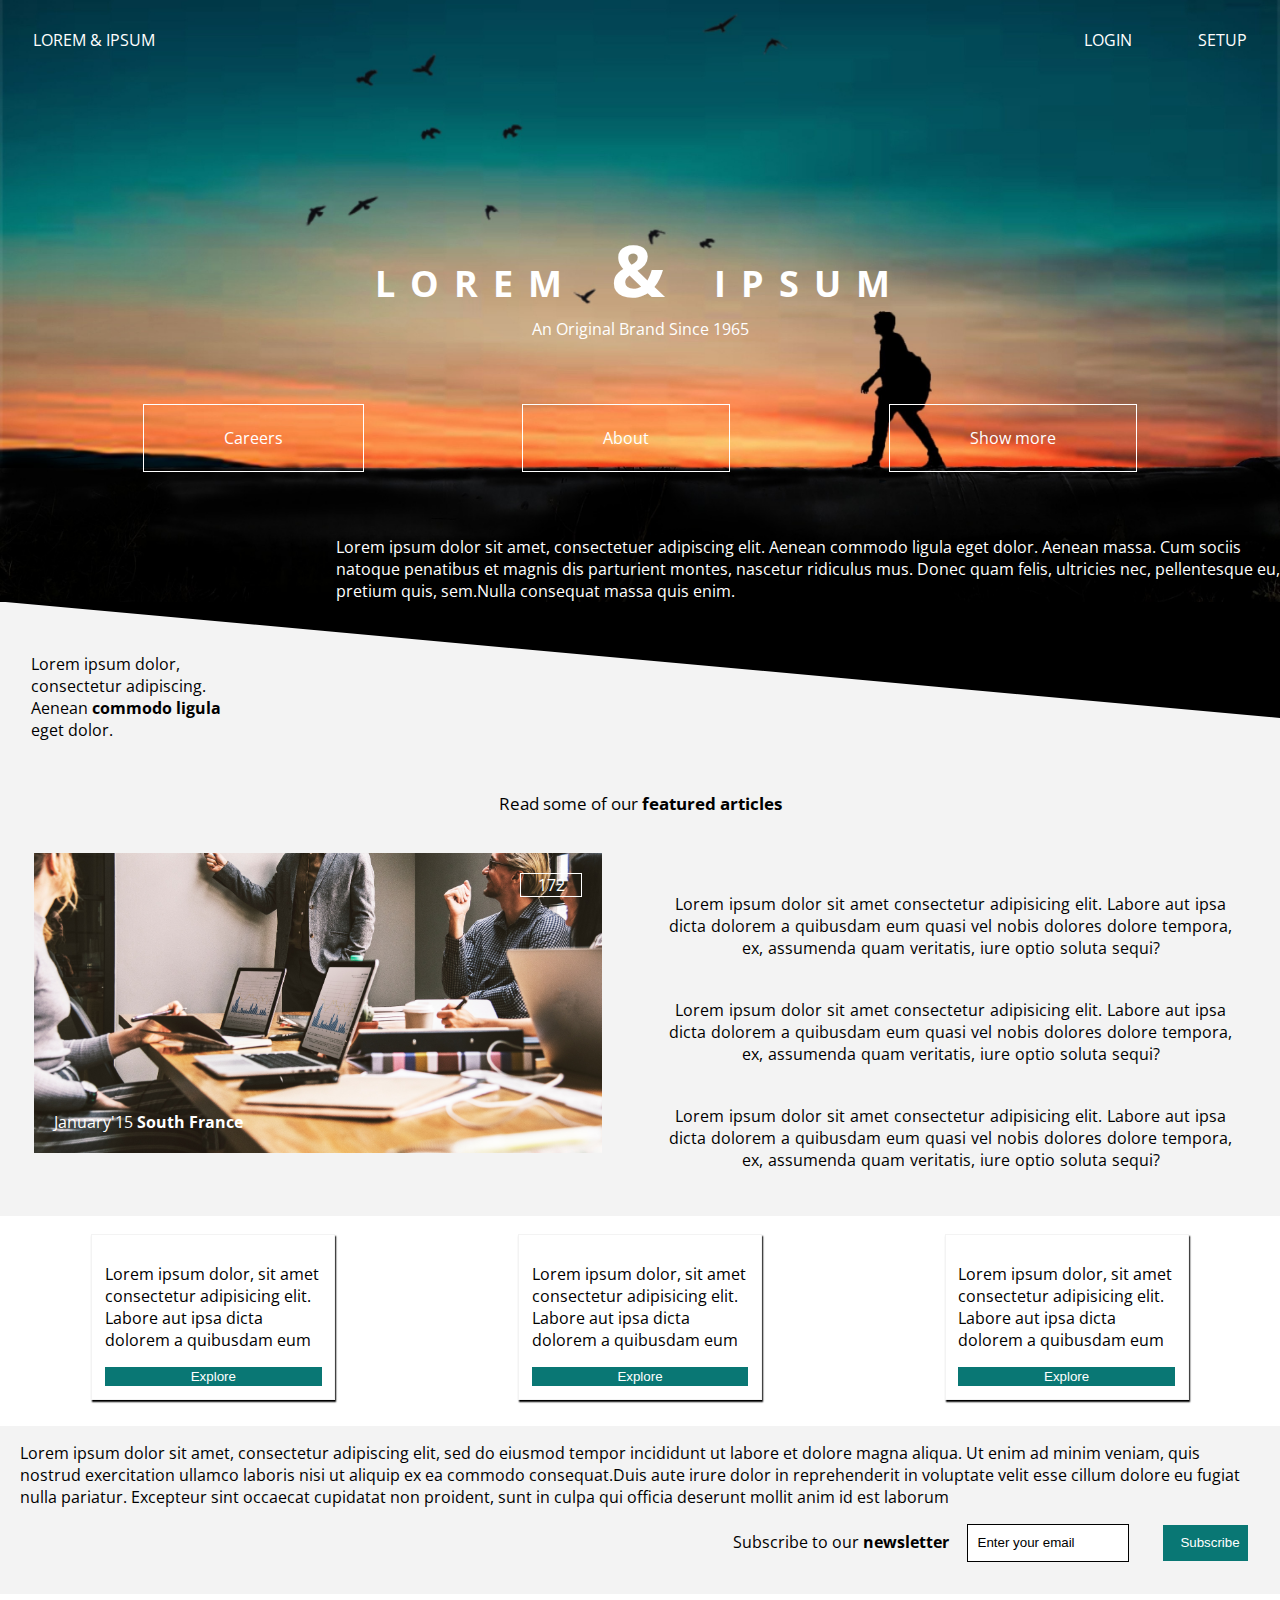
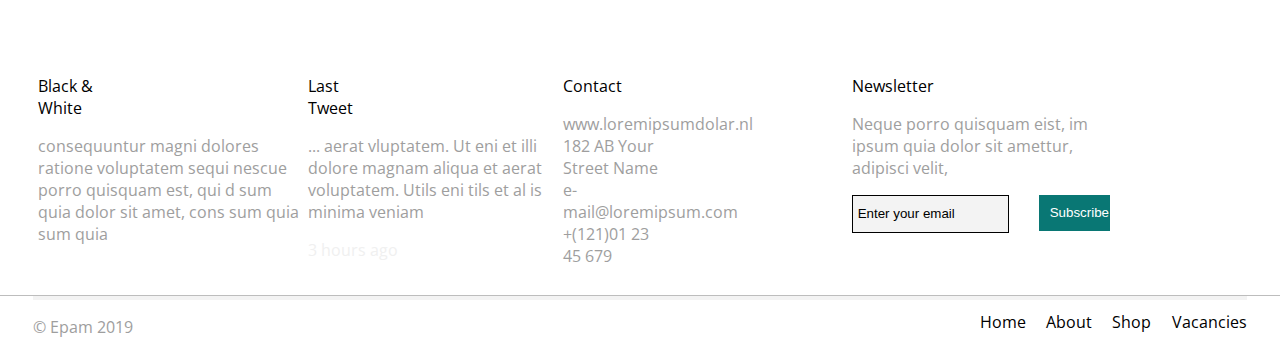
<file: FLX_homework_4/homework/index.html>
<!DOCTYPE html>
<html lang="la">

<head>
  <meta charset="UTF-8">
  <meta name="viewport" content="width=device-width, initial-scale=1.0">
  <meta http-equiv="X-UA-Compatible" content="ie=edge">
  <link href="https://fonts.googleapis.com/css?family=Open+Sans" rel="stylesheet">
  <link rel="stylesheet" href="css/style.css">
  <link rel="stylesheet" href="https://use.fontawesome.com/releases/v5.7.0/css/all.css" integrity="sha384-lZN37f5QGtY3VHgisS14W3ExzMWZxybE1SJSEsQp9S+oqd12jhcu+A56Ebc1zFSJ"
    crossorigin="anonymous">

  <title>Document</title>
</head>

<body>
  <header>
    <div class="top-header">
      <div class="textLogo">lorem & ipsum</div>
      <div class="form">
        <a href="#">login</a>
        <a href="#">setup</a>
      </div>
    </div>
    <div class="header-h1">
      <h1>lorem<span> & </span>ipsum</h1>
      <div class="title">an original brand since 1965</div>
    </div>
    <div class="buttons">
      <a href="#">Careers</a>
      <a href="#">About</a>
      <a href="#">Show more</a>
    </div>
    <div class="textHeader">
      <div>
        Lorem ipsum dolor sit amet, consectetuer adipiscing elit. Aenean commodo ligula eget dolor. Aenean massa. Cum
        sociis natoque penatibus et magnis dis parturient montes, nascetur ridiculus mus. Donec quam felis, ultricies
        nec, pellentesque eu, pretium quis, sem.Nulla consequat massa quis enim.
      </div>
    </div>
  </header>
  <main>
    <div class="topMain">
      <div>Lorem ipsum dolor, consectetur adipiscing. Aenean <span>commodo ligula</span> eget dolor.</div>
    </div>
    <div class="mainArticle">read some of our <span>featured articles</span></div>
    <div class="mainCenter">
      <div class="img">
        <div class="heart">172<i class="fas fa-heart"></i></div>
        <div class="january">january'15 <span>south france</span></div>
      </div>
      <div class="articles">
        <article>
          Lorem ipsum dolor sit amet consectetur adipisicing elit.
          Labore aut ipsa dicta dolorem a quibusdam eum quasi vel nobis dolores dolore tempora,
          ex, assumenda quam veritatis, iure optio soluta sequi?
        </article>
        <article>
          Lorem ipsum dolor sit amet consectetur adipisicing elit.
          Labore aut ipsa dicta dolorem a quibusdam eum quasi vel nobis dolores dolore tempora,
          ex, assumenda quam veritatis, iure optio soluta sequi?
        </article>
        <article>
          Lorem ipsum dolor sit amet consectetur adipisicing elit.
          Labore aut ipsa dicta dolorem a quibusdam eum quasi vel nobis dolores dolore tempora,
          ex, assumenda quam veritatis, iure optio soluta sequi?
        </article>
      </div>
    </div>
    <section class="mainButton">
      <div>
        <p>Lorem ipsum dolor, sit amet consectetur adipisicing elit. Labore aut ipsa dicta dolorem a quibusdam eum</p>
        <button>explore</button>
      </div>
      <div>
        <p>Lorem ipsum dolor, sit amet consectetur adipisicing elit. Labore aut ipsa dicta dolorem a quibusdam eum</p>
        <button>explore</button>
      </div>
      <div>
        <p>Lorem ipsum dolor, sit amet consectetur adipisicing elit. Labore aut ipsa dicta dolorem a quibusdam eum</p>
        <button>explore</button>
      </div>
    </section>
    <section class="subscribe">
      <p>Lorem ipsum dolor sit amet, consectetur adipiscing elit,
        sed do eiusmod tempor incididunt ut labore et dolore magna aliqua.
        Ut enim ad minim veniam, quis nostrud exercitation ullamco laboris nisi
        ut aliquip ex ea commodo consequat.Duis aute irure dolor in reprehenderit in
        voluptate velit esse
        cillum dolore eu fugiat nulla pariatur. Excepteur sint occaecat
        cupidatat non proident, sunt in culpa qui officia deserunt mollit
        anim id est laborum</p>
      <div class="subcribe-form">
        <div>Subscribe to our <span>newsletter</span></div>
        <form action="#">
          <input class="email" type="email" value="Enter your email">
          <button class="submit" type="submit">Subscribe</button>
        </form>
      </div>
    </section>
    <section class="mainEnd">
      <div>
        <div class="capital">black & white</div>
        <p>consequuntur magni dolores ratione voluptatem sequi nescue porro quisquam est, qui d sum quia dolor sit
          amet, cons sum quia sum quia</p>
      </div>
      <div>
        <div class="capital">last tweet</div>
        <p>... aerat vluptatem. Ut eni et illi dolore magnam aliqua et aerat voluptatem. Utils eni tils et al is minima
          veniam</p>
        <p class="pOne">3 hours ago</p>
      </div>
      <div>
        <div class="capital">contact</div>
        <p>www.loremipsumdolar.nl 182 AB Your Street Name e-mail@loremipsum.com +(121)01 23 45 679</p>
      </div>
      <div>
        <div class="capital">newsletter</div>
        <p>Neque porro quisquam eist, im ipsum quia dolor sit amettur, adipisci velit,</p>
        <form class="endForm" action="#">
          <input class="email" type="email" value="Enter your email">
          <button class="submit" type="submit">Subscribe</button>
        </form>
      </div>
    </section>
  </main>
  <footer>
    <div id="id">
    </div>
    <div id="footerMarg">
      <div>
        <p>&copy; Epam 2019</p>
      </div>
      <nav>
        <a href="#">Home</a>
        <a href="#">About</a>
        <a href="#">Shop</a>
        <a href="#">Vacancies</a>
      </nav>
    </div>
  </footer>
</body>

</html>
</file>
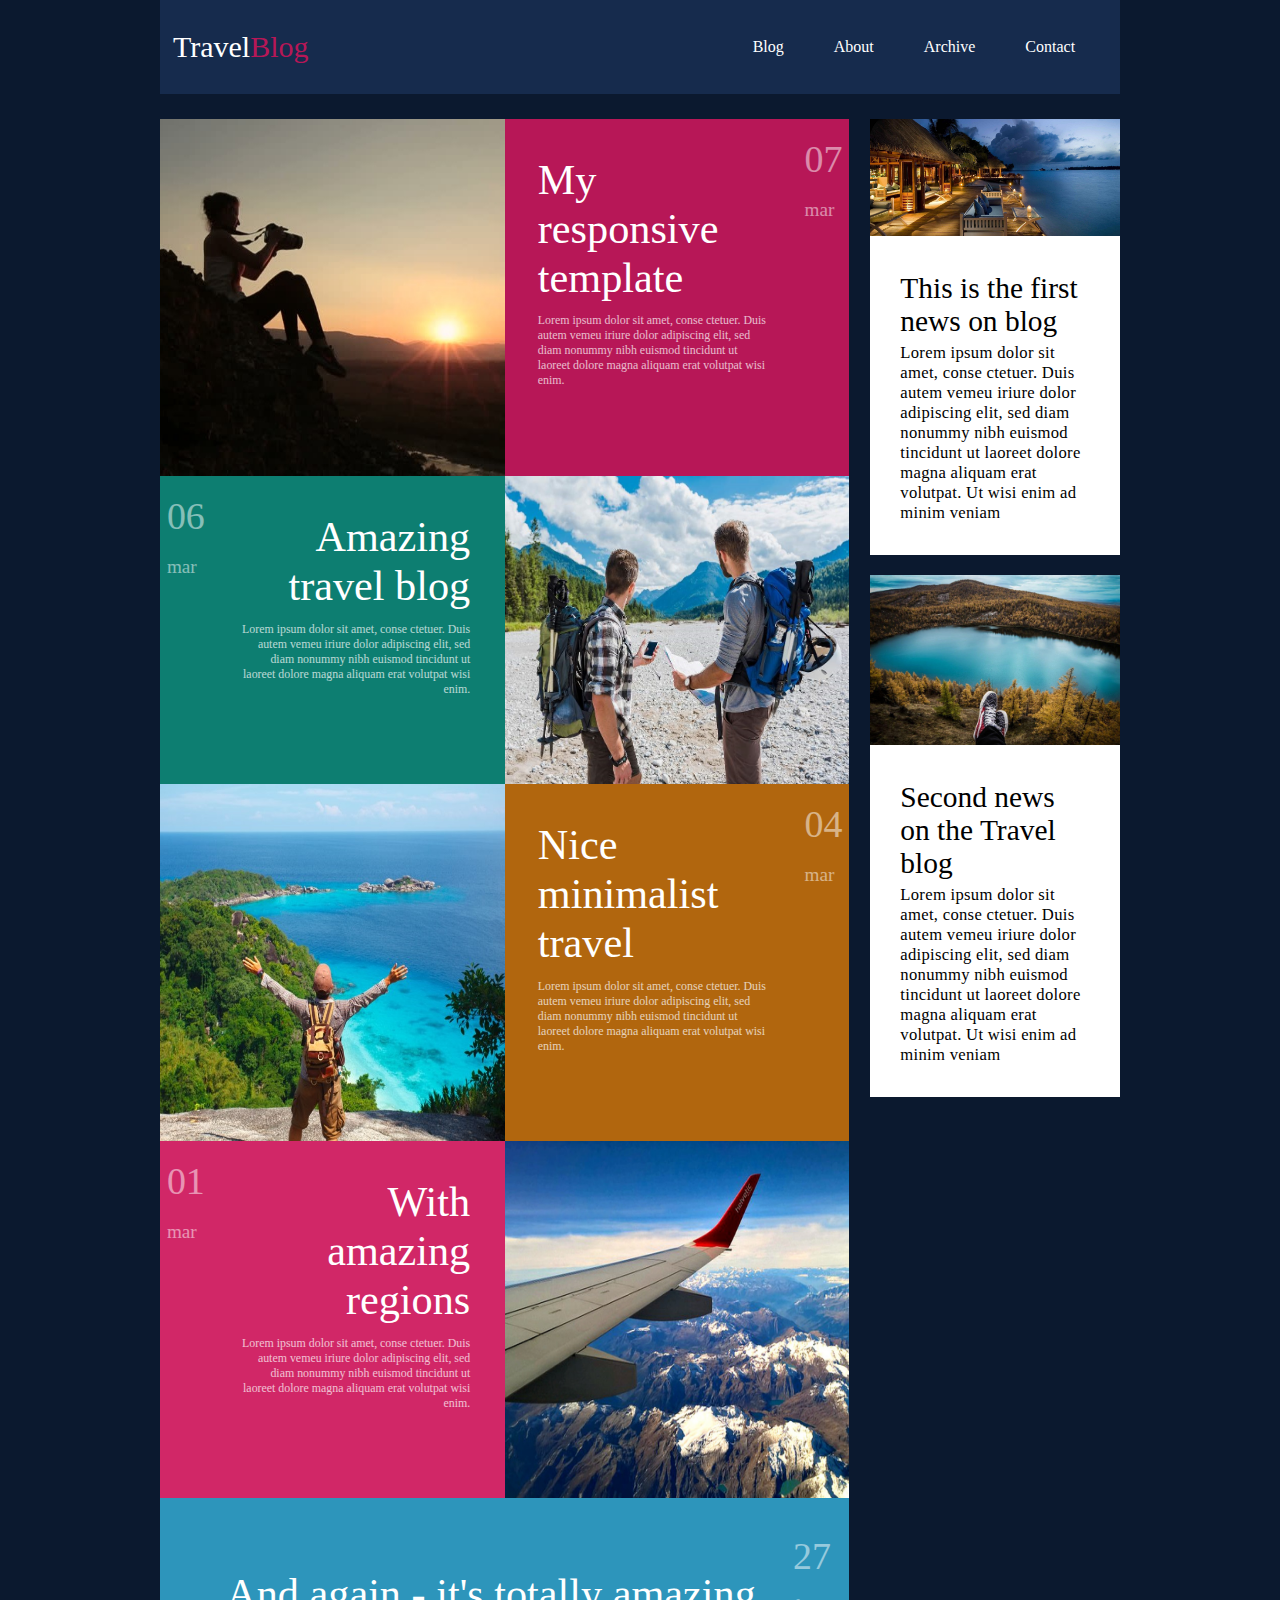
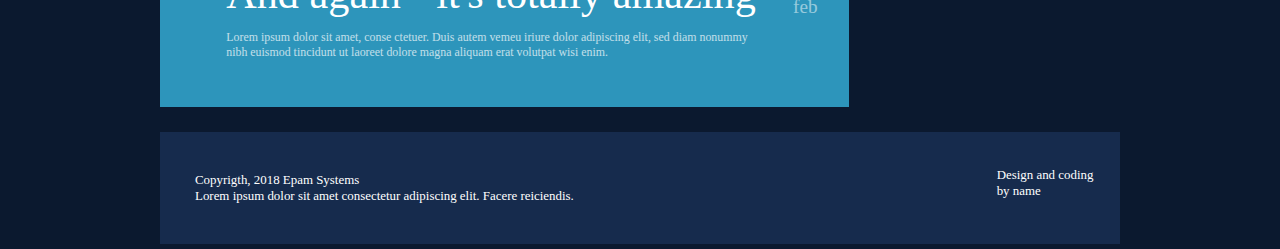
<file: FLX_homework_5/homework/src/index.html>
<!DOCTYPE html>
<html lang="en">

<head>
  <meta charset="UTF-8">
  <meta name="viewport" content="width=device-width, initial-scale=1.0">
  <meta http-equiv="X-UA-Compatible" content="ie=edge">
  <link rel="stylesheet" href="styles.css">
  <link href='https://fonts.googleapis.com/css?family=Roboto:400,100,300,700&subset=latin,latin-ext' rel='stylesheet'
    type='text/css'>
  <title>Responsive</title>
</head>

<body>
  <header>
    <div id="burger"><span id="burger-menu">&#x2630;</span></div>
    <p>travel<span class="color">Blog</span></p>
    <div class="links">
      <a href="" tabindex="1">blog</a>
      <a href="" tabindex="2">about</a>
      <a href="" tabindex="3">archive</a>
      <a href="" tabindex="4">contact</a>
    </div>
  </header>
  <main>
    <div class="mainWrapper">
      <div class="wrapper color-first" id="flex1">
        <div class="img col1">
          <img src="../assets/post1.jpg" alt="phograper_sun_rise">
        </div>
        <div class="text">
          <div class="paragraph col1">
            <p class="h1">My responsive template</p>
            <p class="info">Lorem ipsum dolor sit amet, conse ctetuer. Duis autem vemeu iriure dolor adipiscing elit,
              sed
              diam nonummy nibh euismod tincidunt ut laoreet dolore magna aliquam erat volutpat wisi enim.</p>
          </div>
          <div class="date">
            07 <span>mar</span>
          </div>
        </div>
      </div>
      <div class="wrapper color-second" id="flex2">
        <div class="img col2">
          <img src="../assets/post2.jpg" alt="expeditors">
        </div>
        <div class="textEven">
          <div class="paragraph col2" id="mar0">
            <p class="h1">Amazing travel blog</p>
            <p class="info">Lorem ipsum dolor sit amet, conse ctetuer. Duis autem vemeu iriure dolor adipiscing elit,
              sed
              diam nonummy nibh euismod tincidunt ut laoreet dolore magna aliquam erat volutpat wisi enim.</p>
          </div>
          <div class="date">
            06 <span>mar</span>
          </div>
        </div>
      </div>
      <div class="wrapper color-third" id="flex3">
        <div class="img col3">
          <img src="../assets/post3.jpg" alt="tourist-sea">
        </div>
        <div class="text">
          <div class="paragraph col3">
            <p class="h1">Nice minimalist travel</p>
            <p class="info">Lorem ipsum dolor sit amet, conse ctetuer. Duis autem vemeu iriure dolor adipiscing elit,
              sed
              diam nonummy nibh euismod tincidunt ut laoreet dolore magna aliquam erat volutpat wisi enim.</p>
          </div>
          <div class="date">
            04 <span>mar</span>
          </div>
        </div>
      </div>
      <div class="wrapper color-fourth" id="flex4">
        <div class="img col4">
          <img src="../assets/post4.jpg" alt="wing of airplane">
        </div>
        <div class="textEven">
          <div class="paragraph col4" id="mar1">
            <p class="h1">With amazing regions</p>
            <p class="info">Lorem ipsum dolor sit amet, conse ctetuer. Duis autem vemeu iriure dolor adipiscing elit,
              sed
              diam nonummy nibh euismod tincidunt ut laoreet dolore magna aliquam erat volutpat wisi enim.</p>
          </div>
          <div class="date">
            01 <span>mar</span>
          </div>
        </div>
      </div>
      <div class="wrapper">
        <div class="text color-fifth" id="mainFooter">
          <div class="paragraph col5" id="paragid">
            <p class="h1">And again - it's totally amazing</p>
            <p class="info">Lorem ipsum dolor sit amet, conse ctetuer. Duis autem vemeu iriure dolor adipiscing elit,
              sed
              diam nonummy nibh euismod tincidunt ut laoreet dolore magna aliquam erat volutpat wisi enim.</p>
          </div>
          <div class="date">
            27 <span>feb</span>
          </div>
        </div>
      </div>
    </div>
    <aside>
      <div class="bgSide">
        <div>
          <img src="../assets/news1.jpg" alt="maldives" class="imgAside">
        </div>
        <div class="sideCenter">
          <div class="h3">
            This is the first news on blog
          </div>
          <div class="sideText">
            Lorem ipsum dolor sit amet, conse ctetuer. Duis autem vemeu iriure dolor adipiscing elit, sed
            diam nonummy nibh euismod tincidunt ut laoreet dolore magna aliquam erat volutpat. Ut wisi enim ad minim
            veniam
          </div>
        </div>
      </div>
      <div class="bgSide sideTwo">
        <div>
          <img src="../assets/news2.jpg" alt="maldives" class="imgAside">
        </div>
        <div class="sideCenter">
          <div class="h3">
            Second news on the Travel blog
          </div>
          <div class="sideText">
            Lorem ipsum dolor sit amet, conse ctetuer. Duis autem vemeu iriure dolor adipiscing elit, sed
            diam nonummy nibh euismod tincidunt ut laoreet dolore magna aliquam erat volutpat. Ut wisi enim ad minim
            veniam
          </div>
        </div>
      </div>
    </aside>
  </main>
  <footer>
    <div class="footerText">
      <div>
        Copyrigth, 2018 Epam Systems
      </div>
      <div>
        Lorem ipsum dolor sit amet consectetur adipiscing elit. Facere reiciendis.
      </div>
    </div>
    <div class="footerRight">
      Design and coding by name
    </div>
  </footer>
</body>

</html>
</file>
<file: FLX_homework_1/homework/style.css>
html,body,div,span,applet,object,iframe,h1,h2,h3,h4,h5,h6,p,blockquote,pre,a,abbr,acronym,address,big,cite,code,del,dfn,em,font,img,ins,kbd,q,s,samp,small,strike,strong,sub,sup,tt,var,b,u,i,center,dl,dt,dd,ol,ul,li,fieldset,form,label,legend,table,caption,tbody,tfoot,thead,tr,th,td{background:transparent;border:0;margin:0;padding:0;vertical-align:baseline}body{line-height:1}h1,h2,h3,h4,h5,h6{clear:both;font-weight:normal}ol,ul{list-style:none}blockquote{quotes:none}blockquote:before,blockquote:after{content:'';content:none}del{text-decoration:line-through}table{border-collapse:collapse;border-spacing:0}a img{border:0}#container{float:left;margin:0 -240px 0 0;width:100%}#primary,#secondary{float:right;overflow:hidden;width:220px}#secondary{clear:right}#footer{clear:both;width:100%}.one-column #content{margin:0 auto;width:640px}.single-attachment #content{margin:0 auto;width:900px}body,input,textarea,.page-title span,.pingback a.url{font-family:Georgia,"Bitstream Charter",serif}h3#comments-title,h3#reply-title,#access .menu,#access div.menu ul,#cancel-comment-reply-link,.form-allowed-tags,#site-info,#site-title,#wp-calendar,.comment-meta,.comment-body tr th,.comment-body thead th,.entry-content label,.entry-content tr th,.entry-content thead th,.entry-meta,.entry-title,.entry-utility,#respond label,.navigation,.page-title,.pingback p,.reply,.widget-title,.wp-caption-text{font-family:"Helvetica Neue",Arial,Helvetica,"Nimbus Sans L",sans-serif}input[type="submit"]{font-family:"Helvetica Neue",Arial,Helvetica,"Nimbus Sans L",sans-serif}pre{font-family:"Courier 10 Pitch",Courier,monospace}code{font-family:Monaco,Consolas,"Andale Mono","DejaVu Sans Mono",monospace}#access .menu-header,div.menu,#colophon,#branding,#main,#wrapper{margin:0 auto;width:940px}#wrapper{background:#fff;margin-top:20px;padding:0 20px}#footer-widget-area{overflow:hidden}#footer-widget-area .widget-area{float:left;margin-right:20px;width:220px}#footer-widget-area #fourth{margin-right:0}#site-info{float:left;font-size:14px;font-weight:bold;width:700px}#site-generator{float:right;width:220px}body{background:#f1f1f1}body,input,textarea{color:#666;font-size:12px;line-height:18px}hr{background-color:#e7e7e7;border:0;clear:both;height:1px;margin-bottom:18px}p{margin-bottom:18px}ul{list-style:square;margin:0 0 18px 1.5em}ol{list-style:decimal;margin:0 0 18px 1.5em}ol ol{list-style:upper-alpha}ol ol ol{list-style:lower-roman}ol ol ol ol{list-style:lower-alpha}ul ul,ol ol,ul ol,ol ul{margin-bottom:0}dl{margin:0 0 24px 0}dt{font-weight:bold}dd{margin-bottom:18px}strong{font-weight:bold}cite,em,i{font-style:italic}big{font-size:131.25%}ins{background:#ffc;text-decoration:none}blockquote{font-style:italic;padding:0 3em}blockquote cite,blockquote em,blockquote i{font-style:normal}pre{background:#f7f7f7;color:#222;line-height:18px;margin-bottom:18px;overflow:auto;padding:1.5em}abbr,acronym{cursor:help}sup,sub{height:0;line-height:1;position:relative;vertical-align:baseline}sup{bottom:1ex}sub{top:.5ex}small{font-size:smaller}input{margin-bottom:10px}input[type="text"],input[type="password"],input[type="email"],input[type="url"],input[type="number"],textarea{background:#f9f9f9;border:1px solid #ccc;box-shadow:inset 1px 1px 1px rgba(0,0,0,0.1);-moz-box-shadow:inset 1px 1px 1px rgba(0,0,0,0.1);-webkit-box-shadow:inset 1px 1px 1px rgba(0,0,0,0.1);padding:2px}a:link{color:#06c}a:visited{color:#743399}a:active,a:hover{color:#ff4b33}.screen-reader-text{clip:rect(1px,1px,1px,1px);overflow:hidden;position:absolute !important;height:1px;width:1px}#header{padding:30px 0 0 0}#site-title{float:left;font-size:30px;line-height:36px;margin:0 0 18px 0;width:700px}#site-title a{color:#000;font-weight:bold;text-decoration:none}#site-description{color:#000;clear:right;float:right;font-style:italic;margin:15px 0 18px 0;opacity:.65;width:220px}#branding img{border-top:4px solid #000;border-bottom:1px solid #000;display:block;float:left}#access{background:#000;display:block;float:left;margin:0 auto;width:940px}#access .menu-header,div.menu{font-size:13px;margin-left:12px;width:928px}#access .menu-header ul,div.menu ul{list-style:none;margin:0}#access .menu-header li,div.menu li{float:left;position:relative}#access a{color:#aaa;display:block;line-height:38px;padding:0 10px;text-decoration:none}#access ul ul{box-shadow:0 3px 3px rgba(0,0,0,0.2);-moz-box-shadow:0 3px 3px rgba(0,0,0,0.2);-webkit-box-shadow:0 3px 3px rgba(0,0,0,0.2);display:none;position:absolute;top:38px;left:0;float:left;width:180px;z-index:99999}#access ul ul li{min-width:180px}#access ul ul ul{left:100%;top:0}#access ul ul a{background:#333;line-height:1em;padding:10px;width:160px;height:auto}#access li:hover>a,#access ul ul:hover>a{background:#333;color:#fff}#access ul li:hover>ul{display:block}#access ul li.current_page_item>a,#access ul li.current_page_ancestor>a,#access ul li.current-menu-ancestor>a,#access ul li.current-menu-item>a,#access ul li.current-menu-parent>a{color:#fff}* html #access ul li.current_page_item a,* html #access ul li.current_page_ancestor a,* html #access ul li.current-menu-ancestor a,* html #access ul li.current-menu-item a,* html #access ul li.current-menu-parent a,* html #access ul li a:hover{color:#fff}#main{clear:both;overflow:hidden;padding:40px 0 0 0}#content{margin-bottom:36px}#content,#content input,#content textarea{color:#333;font-size:16px;line-height:24px}#content p,#content ul,#content ol,#content dd,#content pre,#content hr{margin-bottom:24px}#content ul ul,#content ol ol,#content ul ol,#content ol ul{margin-bottom:0}#content pre,#content kbd,#content tt,#content var{font-size:15px;line-height:21px}#content code{font-size:13px}#content dt,#content th{color:#000}#content h1,#content h2,#content h3,#content h4,#content h5,#content h6{color:#000;line-height:1.5em;margin:0 0 20px 0}#content table{border:1px solid #e7e7e7;margin:0 -1px 24px 0;text-align:left;width:100%}#content tr th,#content thead th{color:#777;font-size:12px;font-weight:bold;line-height:18px;padding:9px 24px;border-right:1px solid #e7e7e7}#content tr td{border-top:1px solid #e7e7e7;padding:6px 24px;border-right:1px solid #e7e7e7}#content tr.odd td{background:#f2f7fc}.hentry{margin:0 0 48px 0}.home .sticky{background:#f2f7fc;border-top:4px solid #000;margin-left:-20px;margin-right:-20px;padding:18px 20px}.single .hentry{margin:0 0 36px 0}.page-title{color:#000;font-size:14px;font-weight:bold;margin:0 0 36px 0}.page-title span{color:#333;font-size:16px;font-style:italic;font-weight:normal}.page-title a:link,.page-title a:visited{color:#777;text-decoration:none}.page-title a:active,.page-title a:hover{color:#ff4b33}#content .entry-title{color:#000;font-size:21px;font-weight:bold;line-height:1.3em;margin-bottom:0}.entry-title a:link,.entry-title a:visited{color:#000;text-decoration:none}.entry-title a:active,.entry-title a:hover{color:#ff4b33}.entry-meta{color:#777;font-size:12px}.entry-meta abbr,.entry-utility abbr{border:0}.entry-meta abbr:hover,.entry-utility abbr:hover{border-bottom:1px dotted #666}.single-author .by-author{position:absolute !important;clip:rect(1px 1px 1px 1px);clip:rect(1px,1px,1px,1px)}.entry-content,.entry-summary{clear:both;padding:12px 0 0 0}.entry-content .more-link{white-space:nowrap}#content .entry-summary p:last-child{margin-bottom:12px}.entry-content fieldset{border:1px solid #e7e7e7;margin:0 0 24px 0;padding:24px}.entry-content fieldset legend{background:#fff;color:#000;font-weight:bold;padding:0 24px}.entry-content input{margin:0 0 24px 0}.entry-content input.file,.entry-content input.button{margin-right:24px}.entry-content label{color:#777;font-size:12px}.entry-content select{margin:0 0 24px 0}.entry-content sup,.entry-content sub{font-size:10px}.entry-content blockquote.left{float:left;margin-left:0;margin-right:24px;text-align:right;width:33%}.entry-content blockquote.right{float:right;margin-left:24px;margin-right:0;text-align:left;width:33%}.page-link{clear:both;color:#000;font-weight:bold;line-height:48px;word-spacing:.5em}.page-link a:link,.page-link a:visited{background:#f1f1f1;color:#333;font-weight:normal;padding:.5em .75em;text-decoration:none}.home .sticky .page-link a{background:#d9e8f7}.page-link a:active,.page-link a:hover{color:#ff4b33}body.page .edit-link{clear:both;display:block}#entry-author-info{background:#f2f7fc;border-top:4px solid #000;clear:both;font-size:14px;line-height:20px;margin:24px 0;overflow:hidden;padding:18px 20px}#entry-author-info #author-avatar{background:#fff;border:1px solid #e7e7e7;float:left;height:60px;margin:0 -104px 0 0;padding:11px}#entry-author-info #author-description{float:left;margin:0 0 0 104px}#entry-author-info h2{color:#000;font-size:100%;font-weight:bold;margin-bottom:0}.entry-utility{clear:both;color:#777;font-size:12px;line-height:18px}.entry-meta a,.entry-utility a{color:#777}.entry-meta a:hover,.entry-utility a:hover{color:#ff4b33}#content .video-player{padding:0}.format-standard .wp-video,.format-standard .wp-audio-shortcode,.format-audio .wp-audio-shortcode,.format-standard .video-player{margin-bottom:24px}.home #content .format-aside p,.home #content .category-asides p{font-size:14px;line-height:20px;margin-bottom:10px;margin-top:0}.format-gallery .size-thumbnail img,.category-gallery .size-thumbnail img{border:10px solid #f1f1f1;margin-bottom:0}.format-gallery .gallery-thumb,.category-gallery .gallery-thumb{float:left;margin-right:20px;margin-top:-4px}.home #content .format-gallery .entry-utility,.home #content .category-gallery .entry-utility{padding-top:4px}.attachment .entry-content .entry-caption{font-size:140%;margin-top:24px}.attachment .entry-content .nav-previous a:before{content:'\2190\00a0'}.attachment .entry-content .nav-next a:after{content:'\00a0\2192'}#content img.size-auto,#content img.size-full,#content img.size-large,#content img.size-medium,#content .entry-attachment img,#content .widget-container img{max-width:100%;height:auto}#ie8 #content img.size-auto,#ie8 #content img.size-full,#ie8 #content img.size-large,#ie8 #content img.size-medium,#ie8 #content .entry-attachment img{width:auto}.alignleft,img.alignleft{display:inline;float:left;margin-right:24px;margin-top:4px}.alignright,img.alignright{display:inline;float:right;margin-left:24px;margin-top:4px}.aligncenter,img.aligncenter{clear:both;display:block;margin-left:auto;margin-right:auto}img.alignleft,img.alignright,img.aligncenter{margin-bottom:12px}.wp-caption{background:#f1f1f1;line-height:18px;margin-bottom:20px;max-width:100%;padding:4px;text-align:center}.wp-caption img{margin:5px 5px 0;max-width:622px}.wp-caption p.wp-caption-text{color:#777;font-size:12px;margin:5px}.wp-smiley{margin:0}.gallery{margin:0 auto 18px}.gallery .gallery-item{float:left;margin-top:0;text-align:center}.gallery-columns-1 .gallery-item{width:100%}.gallery-columns-2 .gallery-item{width:50%}.gallery-columns-3 .gallery-item{width:33%}.gallery-columns-4 .gallery-item{width:25%}.gallery-columns-5 .gallery-item{width:20%}.gallery-columns-6 .gallery-item{width:16%}.gallery-columns-7 .gallery-item{width:14%}.gallery-columns-8 .gallery-item{width:12%}.gallery-columns-9 .gallery-item{width:11%}.gallery-columns-1 img{max-width:620px}.gallery-columns-2 img{max-width:288px}.gallery-columns-3 img{max-width:177px}.gallery-columns-4 img{max-width:122px}.gallery-columns-5 img{max-width:88px}.gallery-columns-6 img{max-width:66px}.gallery-columns-7 img{max-width:50px}.gallery-columns-8 img{max-width:39px}.gallery-columns-9 img{max-width:29px}.gallery-item img{height:auto}.gallery-columns-2 .attachment-medium{max-width:92%;height:auto}.gallery-columns-4 .attachment-thumbnail{max-width:84%;height:auto}.gallery .gallery-caption{color:#777;font-size:12px;margin:0 0 12px}.gallery dl{margin:0}.gallery img{border:10px solid #f1f1f1}.gallery br+br{display:none}#content .entry-attachment img{display:block;margin:0 auto}.navigation{color:#777;font-size:12px;line-height:18px;overflow:hidden}.navigation a:link,.navigation a:visited{color:#777;text-decoration:none}.navigation a:active,.navigation a:hover{color:#ff4b33}.nav-previous{float:left;width:50%}.nav-next{float:right;text-align:right;width:50%}#nav-above{margin:0 0 18px 0}#nav-above{display:none}.paged #nav-above,.single #nav-above{display:block}#nav-below{margin:-18px 0 0 0}#comments{clear:both}#comments .navigation{padding:0 0 18px 0}h3#comments-title,h3#reply-title{color:#000;font-size:20px;font-weight:bold;margin-bottom:0}h3#comments-title{padding:24px 0}.commentlist{list-style:none;margin:0}.commentlist li.comment{border-bottom:1px solid #e7e7e7;line-height:24px;margin:0 0 24px 0;padding:0 0 0 56px;position:relative}.commentlist li:last-child{border-bottom:0;margin-bottom:0}#comments .comment-body ul,#comments .comment-body ol{margin-bottom:18px}#comments .comment-body p:last-child{margin-bottom:6px}#comments .comment-body blockquote p:last-child{margin-bottom:24px}.commentlist ol{list-style:decimal}.commentlist .avatar{position:absolute;top:4px;left:0}.comment-author cite{color:#000;font-style:normal;font-weight:bold}.comment-author .says{font-style:italic}.comment-meta{font-size:12px;margin:0 0 18px 0}.comment-meta a:link,.comment-meta a:visited{color:#777;text-decoration:none}.comment-meta a:active,.comment-meta a:hover{color:#ff4b33}.commentlist .bypostauthor>div{background:#f2f7fc;border-top:4px solid #000;margin-bottom:10px;padding:10px 0 0 20px}.reply{font-size:12px;padding:0 0 24px 0}.reply a,a.comment-edit-link{color:#777}.reply a:hover,a.comment-edit-link:hover{color:#ff4b33}.commentlist .children{list-style:none;margin:0}.commentlist .children li{border:0;margin:0}.nopassword,.nocomments{display:none}#comments .pingback{border-bottom:1px solid #e7e7e7;margin-bottom:18px;padding-bottom:18px}.commentlist li.comment+li.pingback{margin-top:-6px}#comments .pingback p{color:#777;display:block;font-size:12px;line-height:18px;margin:0}#comments .pingback .url{font-size:13px;font-style:italic}input[type="submit"]{color:#333}form{text-align:right}input{width:200px}#respond{border-top:1px solid #e7e7e7;margin:24px 0;overflow:hidden;position:relative}#respond p{margin:0}#respond .comment-notes{margin-bottom:1em}.form-allowed-tags{line-height:1em}.children #respond{margin:0 48px 0 0}h3#reply-title{margin:18px 0}#comments-list #respond{margin:0 0 18px 0}#comments-list ul #respond{margin:0}#cancel-comment-reply-link{font-size:12px;font-weight:normal;line-height:18px}#respond .required{color:#ff4b33;font-weight:bold}#respond label{color:#777;font-size:12px}#respond input{margin:0 0 9px;width:98%}#respond textarea{width:98%}#respond .form-allowed-tags{color:#777;font-size:12px;line-height:18px}#respond .form-allowed-tags code{font-size:11px}#respond .form-submit{margin:12px 0}#respond .form-submit input{font-size:14px;width:auto}.widget-area ul{list-style:none;margin-left:0}.widget-area ul ul{list-style:square;margin-left:1.3em}.widget-area select{max-width:100%}.widget_search #s{width:60%}.widget_search label{display:none}.widget-container{word-wrap:break-word;-webkit-hyphens:auto;-moz-hyphens:auto;hyphens:auto;margin:0 0 18px 0}.widget-container .wp-caption img{margin:auto}.widget-container.widget_image .wp-caption{width:auto}.widget-container.widget_image .wp-caption img{margin-left:-8px}.widget-title{color:#222;font-size:14px;font-weight:bold}.widget-area a:link,.widget-area a:visited{text-decoration:none}.widget-area a:active,.widget-area a:hover{text-decoration:underline}.widget-area .entry-meta{font-size:11px}#wp_tag_cloud div{line-height:1.6em}#wp-calendar{width:100%}#wp-calendar caption{color:#222;font-size:14px;font-weight:bold;padding-bottom:4px;text-align:left}#wp-calendar thead{font-size:11px}#wp-calendar tbody{color:#aaa}#wp-calendar tbody td{background:#f5f5f5;border:1px solid #fff;padding:3px 0 2px;text-align:center}#wp-calendar tbody .pad{background:0}#wp-calendar tfoot #next{text-align:right}.widget_rss a.rsswidget{color:#000}.widget_rss a.rsswidget:hover{color:#ff4b33}.widget_rss .widget-title img{width:11px;height:11px}#main .widget-area ul{margin-left:0;padding:0 20px 0 0}#main .widget-area ul ul{border:0;margin-left:1.3em;padding:0}#main .widget-container.music-player ul{margin:0}#footer{margin-bottom:20px}#colophon{border-top:4px solid #000;margin-top:-4px;overflow:hidden;padding:18px 0}#site-info{font-weight:bold}#site-info a{color:#000;text-decoration:none}#site-generator{font-style:italic;position:relative}#site-generator a{background:url(images/wordpress.png) center left no-repeat;color:#666;display:inline-block;line-height:16px;padding-left:20px;text-decoration:none}#site-generator a:hover{text-decoration:underline}img#wpstats{display:block;margin:0 auto 10px}pre{-webkit-text-size-adjust:140%}code{-webkit-text-size-adjust:160%}#access,.entry-meta,.entry-utility,.navigation,.widget-area{-webkit-text-size-adjust:120%}#site-description{-webkit-text-size-adjust:none}@media print{body{background:none !important}#wrapper{clear:both !important;display:block !important;float:none !important;position:relative !important}#header{border-bottom:2pt solid #000;padding-bottom:18pt}#colophon{border-top:2pt solid #000}#site-title,#site-description{float:none;line-height:1.4em;margin:0;padding:0}#site-title{font-size:13pt}.entry-content{font-size:14pt;line-height:1.6em}.entry-title{font-size:21pt}#access,#branding img,#respond,.comment-edit-link,.edit-link,.navigation,.page-link,.widget-area{display:none !important}#container,#header,#footer{margin:0;width:100%}#content,.one-column #content{margin:24pt 0 0;width:100%}.wp-caption p{font-size:11pt}#site-info,#site-generator{float:none;width:auto}#colophon{width:auto}img#wpstats{display:none}#site-generator a{margin:0;padding:0}#entry-author-info{border:1px solid #e7e7e7}#main{display:inline}.home .sticky{border:0}}img{width:140px;vertical-align:middle;display:block;margin:0 auto;margin-left:calc(50% - 50px);margin-bottom:20px}nav>a{padding:10px;color:#0279c1}nav>a b:hover{color:#00527a}nav>a:visited{color:#0279c1}article{padding-left:10px}footer{margin-top:20px;padding:40px 20px;text-align:center;background:#3333}
</file>
<file: FLX_homework_11/homework/assets/material-icons/material-icons.css>
@font-face {
  font-family: 'Material Icons';
  font-style: normal;
  font-weight: 400;
  src: url(MaterialIcons-Regular.eot); /* For IE6-8 */
  src: local('Material Icons'),
       local('MaterialIcons-Regular'),
       url(MaterialIcons-Regular.woff2) format('woff2'),
       url(MaterialIcons-Regular.woff) format('woff'),
       url(MaterialIcons-Regular.ttf) format('truetype');
}

.material-icons {
  font-family: 'Material Icons';
  font-weight: normal;
  font-style: normal;
  font-size: 24px;  /* Preferred icon size */
  display: inline-block;
  line-height: 1;
  text-transform: none;
  letter-spacing: normal;
  word-wrap: normal;
  white-space: nowrap;
  direction: ltr;

  /* Support for all WebKit browsers. */
  -webkit-font-smoothing: antialiased;
  /* Support for Safari and Chrome. */
  text-rendering: optimizeLegibility;

  /* Support for Firefox. */
  -moz-osx-font-smoothing: grayscale;

  /* Support for IE. */
  font-feature-settings: 'liga';
}
</file>
<file: FLX_homework_11/homework/assets/styles.css>
header, main, footer{
  display: flex;
  flex-direction: column;
  /* justify-content: center; */
  align-items: center;
}

footer img {
  position: absolute;
    left: 50%;
    top: 80%;
    width: 75px;
    height: 75px;
}

span {
  display: inline-block;
}

li {
  cursor: move;
  width: 50.5vw;
  max-width: 50.5vw;
  display: flex;
  justify-content: space-between;
  align-items: center;
  text-align: left;
}

.unchecked {
  align-self: flex-start;
}
.close {
  align-self: flex-end;
}

.line{
  height: 2px;
  width: 55.5vw;
  background-color: #000000;
  margin-top: 15px;
}

body {
  border: 1px solid #000000;
  margin-left: 20%;
  width: 60%;
  height: 95vh;
}

.h1 {
  text-align: center;
  font-weight: 400;
  padding-top: 20px;
  font-size: 20px;
}
</file>
<file: FLX_homework_2/homework/css/general.css>
/* 

please don't edit this styles

*/

h2.tm-section-title {
    color: lightskyblue;
}

a:focus {
    color: #666;
    outline: 0
}

ul {
    padding: 0;
    margin: 0
}

body {
    background-color: #f5f5f5;
    color: #000;
    font-family: 'Open Sans', Helvetica, Arial, sans-serif;
    font-size: 16px;
    font-weight: 300;
    padding-top: 30px;
    overflow-x: hidden
}

section:before {
    position: absolute;
    z-index: 1
}

.box,
.tm-content-box,
.tm-main-nav {
    background-color: #fff
}

.tm-sidebar {
    z-index: 10;
    position: fixed;
    left: 0;
    right: 0;
    top: 0;
    width: 100%;
}

.tm-sidebar ul{
    margin: 0px;
    display: flex;
}

.tm-main-nav {
    font-size: 1.5em;
    text-align: center
}

.tm-nav-item {
    list-style: none;
    width: 100%;
}

.tm-nav-item-link {
    border: 1px solid transparent;
    color: #666;
    display: block;
    padding: 10px;
    width: 100%;
    -webkit-transition: all .3s ease;
    transition: all .3s ease
}

.carousel-indicators li,
.tm-banner-inner {
    border: 1px solid lightgrey
}


.tm-nav-item-link.active,
.tm-nav-item-link:hover {
    color: #666;
    text-decoration: none;
}

.tm-nav-item-link:focus {
    text-decoration: none
}

.tm-banner-text,
.tm-banner-title,
.tm-section-title {
    color: #666;
    font-weight: 300;
    margin: 0
}

.tm-section-title {
    margin-bottom: 20px
}

.tm-section-title-box {
    margin-bottom: 0
}

.tm-banner-title {
    font-size: 3.3em;
    letter-spacing: 2px;
    text-transform: uppercase
}

.tm-main-content {
    padding-top: 70px;
}

.tm-content-box {
    overflow: hidden;
    margin-bottom: 30px
}

.padding-medium {
    padding: 40px
}

.tm-banner {
    padding: 30px
}

.tm-banner-inner {
    padding: 30px 0;
    height: 100%;
    text-align: center;
    display: flex;
    -webkit-box-orient: vertical;
    -webkit-box-direction: normal;
    -webkit-flex-direction: column;
    -ms-flex-direction: column;
    flex-direction: column;
    -webkit-box-align: center;
    -webkit-align-items: center;
    -ms-flex-align: center;
    align-items: center;
    -webkit-box-pack: center;
    -webkit-justify-content: center;
    -ms-flex-pack: center;
    justify-content: center
}

.tm-banner-inner img{
    width: 120px;
}

.tm-banner-text {
    font-size: 1.4em
}

.boxes,
.tm-box-bg-title {
    display: -webkit-box;
    display: -webkit-flex;
    display: -ms-flexbox
}

/*.flex-item {*/
    /*-webkit-box-flex: 0 1 auto;*/
    /*-webkit-flex: 0 1 auto;*/
    /*-ms-flex: 0 1 auto;*/
    /*flex: 0 1 auto*/
/*}*/

.section-description {
    line-height: 1.8;
    margin-bottom: 25px
}

.section-description:last-child {
    margin-bottom: 0
}

.tm-team-description-container {
    max-width: 500px
}

.tm-team-info {
    display: flex
}

.box {
    list-style: none;
    width: 33.3333%;
    height: auto;
}

.box-bg {
    position: relative
}

.box-img {
    width: 100%;
}

.tm-box-bg-title {
    position: absolute;
    top: 0;
    right: 0;
    bottom: 0;
    left: 0;
    display: flex;
    -webkit-box-align: center;
    -webkit-align-items: center;
    -ms-flex-align: center;
    align-items: center;
    -webkit-box-pack: center;
    -webkit-justify-content: center;
    -ms-flex-pack: center;
    justify-content: center
}

.boxes {
    display: flex;
    -webkit-flex-wrap: wrap;
    -ms-flex-wrap: wrap;
    flex-wrap: wrap
}

.gallery-container a {
    cursor: -webkit-zoom-in;
    cursor: zoom-in
}

.carousel {
    position: relative;
    height: auto;
    padding: 50px 50px 80px;
    text-align: center
}

.carousel-indicators {
    bottom: 30px
}

.carousel-content {
    color: #000;
    display: -webkit-box;
    display: -webkit-flex;
    display: -ms-flexbox;
    display: flex;
    -webkit-box-align: center;
    -webkit-align-items: center;
    -ms-flex-align: center;
    align-items: center
}

.carousel-indicators .active {
    background-color: lightgrey
}

.contact-form {
    overflow: hidden
}

.form-control {
    border-radius: 0;
    font-size: 1em
}

.form-control:focus {
    border-color: lightgrey;
    box-shadow: inset 0 1px 1px rgba(0, 0, 0, .075), 0 0 8px rgba(153, 153, 153, .45)
}

.form-group {
    margin-bottom: 20px
}

.form-group-2-col-left {
    padding-left: 0;
    padding-right: 5px
}

.form-group-2-col-right {
    padding-right: 0;
    padding-left: 5px
}

.mandatory-field:after {
    position: absolute;
    top: 0;
    right: 7px
}

.carousel-inner>.carousel-item>a>img, .carousel-inner>.carousel-item>img, .img-contact-us {
    width: 100%;
}

.tm-footer {
    color: #666;
    padding-bottom: 15px
}
</file>
<file: FLX_homework_2/homework/css/style.css>
@media print{
  @page{
    margin: 0;
  }
  .tm-sidebar, #about, .heading, .blocks,.carousel-inner, #contact, .img-fluid, #ideas{
    display: none;
  }
  .tm-section-description:first-letter{
    color: #87cefa;
  }
  .tm-banner-text:first-letter{
    color: #87cefa;
  }
  .tm-section-title{
    color: #0000ff;
  }
  h2 + p{
    font-style: italic;
  }
  p.tm-section-description{
    text-indent: 1.5rem;
    line-height: 1.9rem;
  }  
  .text-xs-center:first-letter{
    color: #87cefa;
    font-size: 200%;
  }
  .flex-2-col{
    padding: 0px;
    margin: 0px;
    display: flex;
    justify-content: flex-end;
  }
  .flex-item>img{
    width: 70%;
  }
  section>.tm-content-box{
    display: flex;
    align-items: center; 
  }
  .tm-main-content{
    display: flex;
    flex-direction: column;
  }
  #home{
    display: flex;
    justify-content: center;
    margin-bottom: 0;
  }
  .padding-medium{
    margin-right: 50px;
  }
  .tm-banner-inner {
    width: 450px;
  }
  .tm-section-description{
    width: 270px;
  }
  .padding-medium{
    padding: 0;
  }
}
@media screen {
.tm-section-title-box:nth-child(2n+1):hover{
  background-color: #87CEFA;  
}
.tm-box-bg-title:hover{
  color: #ffffff;
}
p::first-letter{
  color: #87cefa;
  font-size: 30px;
}
p{
  text-indent: 25px;
}
.flex-2-col{
  display: flex;
}
.tm-content-box, .tm-sidebar, .blocks {
  box-shadow: 0px 0px 10px #000000e6;
}
.tm-banner{
  padding: 0;
  border: 30px solid #f5f5f5;
}
section{
  position: relative;
}
section::before{
  content: "";
  left:0px;
  top:0;
  position: absolute;
  border-top: 2em solid #87cefa;
  border-right: 16em solid transparent;
}
#tmCarousel .flex-item .tm-section-title{
  color: #dcdcdc;
  letter-spacing: 5px;
}
h2+p{
  font-style: italic;
}
section>.tm-content-box{
  display: flex;
  align-items: center;
  line-height: 1.8;
}
.heading .padding-medium ol a {
  color: #000000;
}
.text::after{
  content: "New";
  color: #ff0000;
  vertical-align:top;
  font-size: 10px;
  display: inline-block;
}
.padding-medium ol a:hover{
  color: #2aabd2;
  text-decoration: underline double;
}
.padding-medium li a:visited {
  text-decoration: underline;
}
.box:nth-child(even) {
    background-color: #efefef ;
}
.box p{
  text-indent: 0;
}
.box p::first-letter{
  color: #000000;
}
.box {
  padding: 8px;
}
form {
  text-align: right;
}
.mandatory-field::after{
  content: "*";
  color: #ff0000;
  font-weight: bold;
}
.submit-btn {
  padding: 15px 60px;
  border: 1px solid #87cefa;
  border-radius: 0;
  background-color: #fff;
  color: #87cefa;
  font-size: 20px;
}
.submit-btn:hover {
  border: 1px solid #43b4f9;
  background-color: #87cefa;
  color: #fff;  
}
.tm-main-nav ul li:hover{
  background-color: #f7f5f5;;
}
}
</file>
<file: FLX_homework_3/homework/css/style1.css>
body {
  max-width: 1453px;
  margin: 0;
  background-color: #ffffff; }
  body .main-wrapper {
    margin: 0 auto;
    width: 100vw;
    display: flex;
    flex-direction: column; }
    body .main-wrapper header {
      background: url(../img/header_background_v1.jpg) no-repeat center top/cover;
      height: 100vh; }
      body .main-wrapper header .top-wrapper {
        display: flex;
        justify-content: space-between; }
        body .main-wrapper header .top-wrapper .logo {
          width: 15%; }
          body .main-wrapper header .top-wrapper .logo img {
            width: 100%; }
        body .main-wrapper header .top-wrapper nav {
          margin-top: 20px; }
          body .main-wrapper header .top-wrapper nav a {
            color: #ECECEC;
            font-size: to-upper-case;
            text-transform: uppercase;
            text-decoration: none;
            font-size: 15px;
            font-weight: bold;
            padding: 20px 80px;
            border-left: 2px solid #607d8b; }
            body .main-wrapper header .top-wrapper nav a:first-child {
              border-left: none; }
      body .main-wrapper header section {
        display: flex;
        flex-direction: column; }
        body .main-wrapper header section h1 {
          display: flex;
          flex-direction: column;
          align-self: center;
          margin-top: 20%;
          font: normal 300 Roboto, Ubuntu, Cantarell, Helvetica, sans-serif;
          text-transform: uppercase;
          font-size: 24px;
          font-weight: bold;
          color: #ECECEC;
          display: flex; }
        body .main-wrapper header section a {
          display: flex;
          flex-direction: column;
          align-self: center;
          font: normal 300 Roboto, Ubuntu, Cantarell, Helvetica, sans-serif;
          text-transform: uppercase;
          font-size: 15px;
          color: #fffaea;
          background: #01acac;
          text-decoration: none;
          cursor: pointer;
          width: 200px;
          height: 45px;
          text-align: center; }

main {
  display: flex;
  flex-direction: column;
  justify-content: center;
  margin: 0 auto;
  width: 70%; }

.toolbar {
  display: flex;
  justify-content: flex-end;
  padding: 18px 12px; }

.post-list {
  display: flex;
  flex-direction: column;
  align-items: center;
  justify-content: center; }
  .post-list h1 {
    margin: 0;
    align-self: flex-end;
    text-transform: uppercase; }

article {
  display: flex;
  margin-bottom: 20px;
  background-color: #efefef; }
  article img {
    margin: 10px;
    height: 280px; }
  article div {
    display: flex;
    flex-direction: column;
    margin-right: 15px; }

.post .post-description {
  padding: 14px 20px 5px 10px;
  color: #e90303;
  border-bottom: 1px solid #607d8b; }
.post h3 {
  text-transform: uppercase;
  color: #0097a7; }
.post p {
  font-size: 15px;
  font-family: normal 300 Roboto, Ubuntu, Cantarell, Helvetica, sans-serif;
  line-height: 19px;
  letter-spacing: 1.5px;
  word-spacing: 6px; }

.btn {
  width: 200px;
  height: 35px;
  display: flex;
  justify-content: center;
  align-self: flex-end;
  background: #01acac;
  border: none;
  color: #ffffff;
  text-transform: uppercase; }
  .btn:hover {
    cursor: pointer;
    background: #15fefe; }

.about {
  display: flex;
  flex-direction: column;
  justify-content: center;
  margin-top: 30px; }
  .about div {
    display: flex;
    flex-direction: column;
    justify-content: center; }
    .about div h1 {
      display: flex;
      flex-direction: column;
      align-items: flex-end;
      text-transform: uppercase; }
    .about div p {
      font-size: 15px;
      font-family: normal 300 Roboto, Ubuntu, Cantarell, Helvetica, sans-serif;
      line-height: 19px;
      letter-spacing: 1.5px;
      word-spacing: 6.3px; }

.about img {
  max-width: 100%; }

.contact-form {
  padding-top: 30px;
  display: flex;
  flex-direction: column; }
  .contact-form h1 {
    align-self: flex-end;
    margin-bottom: 0px; }
  .contact-form h4 {
    align-self: flex-end;
    margin-top: 0px;
    padding-top: 0px; }

footer {
  margin-left: 15px;
  margin-bottom: 15px;
  margin-top: 5px; }

.formInputs {
  display: flex;
  justify-content: space-between;
  margin: 30px 8px 5px 0; }
  .formInputs input {
    display: flex;
    width: 450px;
    height: 40px;
    border: 1px solid #607d8b; }
  .formInputs label {
    display: flex;
    justify-content: flex-end;
    color: #52c3e8; }

.textarea {
  display: flex;
  flex-direction: column; }
  .textarea label {
    display: flex;
    flex-direction: column;
    align-self: flex-end;
    color: #52c3e8; }
  .textarea textarea {
    border: 1px solid #607d8b; }

.btnForm {
  width: 200px;
  height: 35px;
  margin-top: 14px;
  display: flex;
  justify-content: center;
  align-self: flex-end;
  background: #01acac;
  border: none;
  color: #ffffff;
  text-transform: uppercase; }
  .btnForm:hover {
    cursor: pointer;
    background: #15fefe; }

h1 {
  color: #000000; }

p, h4 {
  color: #000000; }
</file>
<file: FLX_homework_3/homework/css/style2.css>
body {
  max-width: 1453px;
  margin: 0;
  background-color: #efefef; }
  body .main-wrapper {
    margin: 0 auto;
    width: 100vw;
    display: flex;
    flex-direction: column; }
    body .main-wrapper header {
      background: url(../img/header_background_v1.jpg) no-repeat center top/cover;
      height: 100vh; }
      body .main-wrapper header .top-wrapper {
        display: flex;
        justify-content: space-between; }
        body .main-wrapper header .top-wrapper .logo {
          width: 15%; }
          body .main-wrapper header .top-wrapper .logo img {
            width: 100%; }
        body .main-wrapper header .top-wrapper nav {
          margin-top: 20px; }
          body .main-wrapper header .top-wrapper nav a {
            color: #ff5468;
            font-size: to-upper-case;
            text-transform: uppercase;
            text-decoration: none;
            font-size: 15px;
            font-weight: bold;
            padding: 20px 80px;
            border-left: 2px solid #cfd8dc; }
            body .main-wrapper header .top-wrapper nav a:first-child {
              border-left: none; }
      body .main-wrapper header section {
        display: flex;
        flex-direction: column; }
        body .main-wrapper header section h1 {
          display: flex;
          flex-direction: column;
          align-self: center;
          margin-top: 20%;
          font: normal 300 Roboto, Ubuntu, Cantarell, Helvetica, sans-serif;
          text-transform: uppercase;
          font-size: 24px;
          font-weight: bold;
          color: #ff5468;
          display: flex; }
        body .main-wrapper header section a {
          display: flex;
          flex-direction: column;
          align-self: center;
          font: normal 300 Roboto, Ubuntu, Cantarell, Helvetica, sans-serif;
          text-transform: uppercase;
          font-size: 15px;
          color: #fffaea;
          background: #0401ac;
          text-decoration: none;
          cursor: pointer;
          width: 200px;
          height: 45px;
          text-align: center; }

main {
  display: flex;
  flex-direction: column;
  justify-content: center;
  margin: 0 auto;
  width: 70%; }

.toolbar {
  display: flex;
  justify-content: flex-end;
  padding: 18px 12px; }

.post-list {
  display: flex;
  flex-direction: column;
  align-items: center;
  justify-content: center; }
  .post-list h1 {
    margin: 0;
    align-self: flex-end;
    text-transform: uppercase; }

article {
  display: flex;
  margin-bottom: 20px;
  background-color: #ffffff; }
  article img {
    margin: 10px;
    height: 280px; }
  article div {
    display: flex;
    flex-direction: column;
    margin-right: 15px; }

.post .post-description {
  padding: 14px 20px 5px 10px;
  color: #bdc3d4;
  border-bottom: 1px solid #607d8b; }
.post h3 {
  text-transform: uppercase;
  color: #607d8b; }
.post p {
  font-size: 15px;
  font-family: normal 300 Roboto, Ubuntu, Cantarell, Helvetica, sans-serif;
  line-height: 19px;
  letter-spacing: 1.5px;
  word-spacing: 6px; }

.btn {
  width: 200px;
  height: 35px;
  display: flex;
  justify-content: center;
  align-self: flex-end;
  background: #0401ac;
  border: none;
  color: #ffffff;
  text-transform: uppercase; }
  .btn:hover {
    cursor: pointer;
    background: #1915fe; }

.about {
  display: flex;
  flex-direction: column;
  justify-content: center;
  margin-top: 30px; }
  .about div {
    display: flex;
    flex-direction: column;
    justify-content: center; }
    .about div h1 {
      display: flex;
      flex-direction: column;
      align-items: flex-end;
      text-transform: uppercase; }
    .about div p {
      font-size: 15px;
      font-family: normal 300 Roboto, Ubuntu, Cantarell, Helvetica, sans-serif;
      line-height: 19px;
      letter-spacing: 1.5px;
      word-spacing: 6.3px; }

.about img {
  max-width: 100%; }

.contact-form {
  padding-top: 30px;
  display: flex;
  flex-direction: column; }
  .contact-form h1 {
    align-self: flex-end;
    margin-bottom: 0px; }
  .contact-form h4 {
    align-self: flex-end;
    margin-top: 0px;
    padding-top: 0px; }

footer {
  margin-left: 15px;
  margin-bottom: 15px;
  margin-top: 5px; }

.formInputs {
  display: flex;
  justify-content: space-between;
  margin: 30px 8px 5px 0; }
  .formInputs input {
    display: flex;
    width: 450px;
    height: 40px;
    border: 1px solid #cfd8dc; }
  .formInputs label {
    display: flex;
    justify-content: flex-end;
    color: #607d8b; }

.textarea {
  display: flex;
  flex-direction: column; }
  .textarea label {
    display: flex;
    flex-direction: column;
    align-self: flex-end;
    color: #607d8b; }
  .textarea textarea {
    border: 1px solid #cfd8dc; }

.btnForm {
  width: 200px;
  height: 35px;
  margin-top: 14px;
  display: flex;
  justify-content: center;
  align-self: flex-end;
  background: #0401ac;
  border: none;
  color: #ffffff;
  text-transform: uppercase; }
  .btnForm:hover {
    cursor: pointer;
    background: #1915fe; }

h1 {
  color: #607d8b; }

p, h4 {
  color: #757575; }
</file>
<file: FLX_homework_4/homework/css/style.css>
body {
  margin: 0 auto;
  font-family: 'Open Sans', sans-serif;
  background: #000000;
}

header{
  background: url("../img/sample2.jpg") no-repeat center center/cover;
  color: #FFFFFF;
  display: flex;
  flex-direction: column;
  z-index: 1;
}
.top-header{
  display: flex;
  justify-content: space-between;
  text-transform: uppercase;
}
.header-h1{
  display: flex;
  flex-direction: column;
  justify-content: center;
  align-items: center;
}

.textLogo{
  margin: 2.3% 0 0 2.6%;
  color: #FFFFFF;
}

.form{
  margin: 2.3% 2.6% 0 0;
}
.form a{
  margin-left: 62px;
}

header div div a{
  text-decoration: none;
  color: #FFFFFF;
}

h1{
  margin: 13.13% 0 0 0;
  text-transform: uppercase;
  letter-spacing: 15px;
  font-size: 36px;
  color: #FFFFFF;
}
h1 span{
  font-size: 72px;
  
}
.title{
  text-transform: capitalize;
  color: #FFFFFF;
}

.buttons{
    padding: 5%;
    display: flex;
    justify-content: space-around;
}

.buttons a{
  border: 1px solid #FFFFFF;
  text-decoration: none;
  color: #FFFFFF;
  text-align: center;
  display: inline-block;
  padding: 22px 80px;
}

.textHeader{
  color: #FFFFFF;
  display: flex;
  align-self: flex-end;
  display: flex;
  flex-direction: row;
  justify-content: flex-end;
}

.textHeader div{
  align-self: flex-end;
  max-width: 944px;
}

main{
  display: flex;
  flex-direction: column;
  justify-content: space-between;
  background:#F3F3F3;
  color: #000000;
  margin: 0;
  padding: 0;
  -webkit-clip-path: polygon(0 0, 100% 9%, 100% 100%, 0% 100%);
clip-path: polygon(0 0, 100% 9%, 100% 100%, 0% 100%);
  z-index:200;
}

.topMain{
  justify-content: flex-start;
  margin: 4% 2.44%;
  background:#F3F3F3;
  max-width: 17%;
}

.mainArticle{
  align-self: center;
  font-size: 17px; 
}

.topMain span , .mainArticle span {
  font-weight: bold;
}

.mainArticle::first-letter{
  text-transform: uppercase;
}

.mainCenter{
  display: flex;
}

.heart , .january{
  color: #FFFFFF;
}

.heart {
  border: 1px solid #FFFFFF;
  align-self: flex-end;
  margin: 20px ;
  max-width: 62px;
  max-height: 30px;
  width: 60px;
  text-align: center;
}

.january{
  text-transform: capitalize;
  align-self: flex-start;
  margin: 20px;
}

.january span{
  font-weight: bold;
}

.img{
  background: url("../img/sample.jpg") no-repeat center top/cover;
  margin: 3% 0 3.5% 2.63%;
  display: flex;
  width: 50%;
  height: 300px;
  display: flex;
  flex-direction: column;
  justify-content: space-between;
}

.articles{
  display: flex;
  flex-direction: column;
  margin: 3% 3.5% 3.5% 5%;
  width: 50%; 
}

article {
  margin-top: 40px;
  word-spacing: 1px;
  text-align: center; 
}

button::first-letter{
  text-transform: uppercase;
}

button {
  color: #FFFFFF;
  background: #097774;
}

.mainButton{
  display: flex;
  justify-content: space-around;
  background: #FFFFFF;
  padding-top: 1.37%;
  padding-bottom: 2%;
}

.mainButton div{
  width: 16.92%;
  height: 1.81%;
  display: flex;
  flex-direction: column;
  justify-content: center;
  padding: 1% 1%;
  border: 1px solid #F3F3F3;
  box-shadow: 1px 2px 1.5px 0 #000000;
}

.mainButton button{
  border: 1px solid #097774;
}

.subcribe-form{
  display: flex;
  flex-direction: row;
  justify-content: flex-end;
}

.subscribe{
  margin-left: 1.6%;
  margin-right: 1.6%;
  margin-bottom: 2.5%;
}

.subcribe-form div span{
  font-weight: bold;
}

.subcribe-form div{
  margin-top: 0.6%;
}

.submit{
  width: 85px;
     height: 36px;
     margin: 0 12px 0 18px;
     padding: 0 0 0 10px;
     border: 1px solid #097774;
     text-align: center;
}

input {
     width: 150px;
     height: 36px;
     margin: 0 12px 0 18px;
     padding: 0 0 0 10px;
     border: 1px solid #000000;
 }

 .mainEnd{
   display: flex;
   flex-direction: row;
   background: #FFFFFF;
   padding: 6.33% 2.5% 1% 3%;
 }

 .mainEnd p{
   color: #9E9E9E;
 }

 .mainEnd .pOne{
   color: #F0F0F0;
 }

.capital{
   text-transform: capitalize; 
 }

 .mainEnd div:nth-child(1){
   width: 22.3%;
 }

 .mainEnd div:nth-child(2){
  width: 21.09%;
 }

 .mainEnd div:nth-child(3){
  width: 8.85%;
 }

 .mainEnd div:nth-child(4){
  width: 20.83%;
  padding-left: 15%;
 }

 .endForm{
   display: flex;
   margin-left: 0;
   padding-left: 0;
 }

 .endForm input{
  margin-left: 0;
  padding-left: 5px;
  background: #F3F3F3;
 }

 footer{
   background:#FFFFFF;
   color: #9E9E9E; 
 }

 footer a{
   text-decoration: none;
   color: #000000;
   
 }

#id{
  margin: 0 2.6% 0 2.6%;
  border: 2px solid #F3F3F3;
}

#footerMarg{
  margin: 0 2.6% 0 2.6%;
  display: flex;
  justify-content: space-between;
}

nav{
  min-width: 22%;
  margin: 0.9% 0% 0.9% 0;
  display: flex;
  flex-direction: row;
  justify-content: space-between;
}

nav a{
  display: flex;
  flex-direction: row;
}
</file>
<file: FLX_homework_5/homework/src/styles.css>
body{
  background-color: #0b192f;
  max-width: 1400px;
  display: flex;
  flex-direction: column;
  justify-content: center;
  margin: 0 auto;
}
header, main, footer{
  width: 75%;
  margin-left: 12.50%;
  margin-right: 12.50%;
}
.mainWrappar{
  display: flex;
  flex-direction: column;
  flex-basis: 74.28%;
}
aside{
  display: flex;
  flex-direction: column;
  flex-basis: 23.57%;
  margin-left: 2.15%;
  color: #000000;
}
.imgAside{
  width: 250px;
}
main{
  padding-top: 25px;
}
main{
  display: flex;
  justify-content: space-between;
}
.wrapper:nth-child(odd){
  color: #fff;
  display: flex;
  flex-direction: row;
}
.wrapper:nth-child(even){
  color: #fff;
  display: flex;
  flex-direction: row-reverse;
}
.text{
  display: flex;
  flex-direction: row;
  justify-content: space-around;
  width: 50%;
}
.textEven{
  display: flex;
  flex-direction: row-reverse;
  justify-content: space-around;
  width: 50%;
}
.col1:hover, .col1.pointer {
  background: #B71757;
  opacity: 0.5;
  cursor: pointer;
}
.col2:hover, .col2.pointer{
  background: #0D7E71;
  opacity: 0.5;
  cursor: pointer;
}
.col3:hover, .col3.pointer{
  background: #b1660e;
  opacity: 0.5;
  cursor: pointer;
}
.col4:hover, .col4.pointer{
  background: #d12767;
  opacity: 0.5;
  cursor: pointer;
}
.col5:hover, .col1.pointer{
  background: #2d95bb;
  opacity: 0.5;
  cursor: pointer;
}
.color-first{
  background: #B71757;
}
.color-second{
  background: #0D7E71;
}
.color-third{
  background: #b1660e;
}
.color-fourth{
  background: #d12767;
}
.color-fifth{
  background: #2d95bb;
}
.img{
  width: 50%;
}
img{
  width: 100%;
  height: 100%;
}
header{
  background-color: #162b4d;
  text-transform: capitalize;
  display: flex;
  align-items: center;
  justify-content: space-between;
}
header p{
  margin-left: 1.35%;
  color: #fff;
  font-size: 30px;
  font-weight: 200;
}
.links{
  display: flex;
  justify-content: space-between;
  margin-right: 4.68%;
}
.links a{
  display:inline-block;
  margin-left: 50px;
  height: 100%; 
}
.links a:hover , .links a:focus{
  cursor: pointer;
  border: none;
  background: #b8b8b8;
}
.color{
  color: #B71757;
}
header a{
  color: #fff;
  text-decoration: none;
}
.h1{
  font-size: 3.3vw;
  font-weight: 100;
  margin: 0;
}
.paragraph{
  margin-top: 10.3%;
  margin-left: 9.61%;
  margin-right: 10%;
  margin-bottom: 22%;
}
.textEven .paragraph{
  margin-top: 10.3%;
  margin-left: 9.61%;
  margin-right: 10%;
  margin-bottom: 22%;
  text-align: right;
}
.date span{
  font-size: 1.5vw;
}
.text .date{
  margin-top: 5.15%;
  margin-right: 2%;
  opacity: 0.5;
  font-size: 2.96vw;
  font-weight: 100;
}
.textEven .date{
  margin-top: 5.15%;
  margin-left: 2%;
  opacity: 0.5;
  font-size: 2.96vw;
  font-weight: 100;
}
 .info{
   opacity: 0.7;
   font-size: 0.93vw;
 }
 .mainWrapperFooter{
  width: 74.28%;
  color: #fff;
  display: flex;
  flex-direction: row;
 }
 #mainFooter{
   width: 100%;
 }
#paragid{
  margin-right: 4.32%;
  margin-bottom: 5%;
}
.bgSide{
  background: #ffffff;
}
.sideCenter{
  text-align: left;
  margin: 12.85% 12.12% 12.85% 12.12%;
}
.h3{
  font-size: 2.3vw;
  font-weight: 100;
}
.sideText{
  margin-top: 5px;
  font-size: 1.3vw;
  letter-spacing: 0.3px;
}
.sideTwo{
  margin-top: 8%;
}
footer{
  background-color: #162b4d;
  color: #fff;
  margin-top: 25px;
  margin-bottom: 5px;
  display: flex;
  justify-content: space-between;
  align-items: center;
}
.footerText{
  margin: 40px 0 40px 35px;
  font-size: 1.01vw;
  font-weight: 100;
}
.footerRight{
  width: 10.35%;
  margin-right: 2.5%;
  font-size: 1.01vw;
  margin-bottom: 10px;
}
#burger{
  display: none;
}
@media (max-width:768px){
  #burger{
    display: block;
    color: #fff;
    font-size: 3vw;
    font-weight: 200;
    margin-top: 40px;
  }
  .links{
    display: none;
  }
  header{
    display: flex;
    justify-content: center;
    align-items: center;
    flex-direction: column;
  }
  header p{
    font-weight: 100;
  }
  .mainWrapper{
    display: flex;
    flex-direction: column;
  }
  #flex1, #flex2, #flex3, #flex4{
    flex-direction: column;
  }
  .img{
    width: 100%;
  }
  .imgAside{
    width: 180px;
  }
  .textEven, .text{
    flex-direction: column;
    justify-content: center;
    align-items: center;
    width: 100%;
  }
  .h1,.info{
    text-align: left;
  }
  .h1{
    font-size: 3vw;
  }
  .info{
    font-size: 1.55vw;
  }
  .date{
    font-size: 6vw;
    margin-bottom: 6%;
    display: flex;
    flex-direction: column;
  }
  .sideText{
    font-size: 1.18vw;
  }
  .paragraph,.textEven.col2,.textEven.col4,#flex4,#flex2,#mar0,#mar1{
    margin-bottom: 0;
  }
  .wrapper.textEven.col2,.wrapper.textEven.col4{
    margin-bottom: 0;
  }
  footer{
    flex-direction: column;
    justify-content: center;
    align-items: center;
    text-align: center;
  }
  .footerText{
    margin-bottom: 0;
    margin-top: 20px;
  }
  .footerRight{
    margin-left: 30px;
  }
}
@media (max-width: 480px) {
  main{
    flex-direction: column;
  }
  .imgAside{
    width: 100%;
  }
  .h1{
    font-size: 8vw;
  }
  .h3{
    font-size: 3vw;
  }
  .sideText{
    font-size: 2vw;
  }
}
</file>
